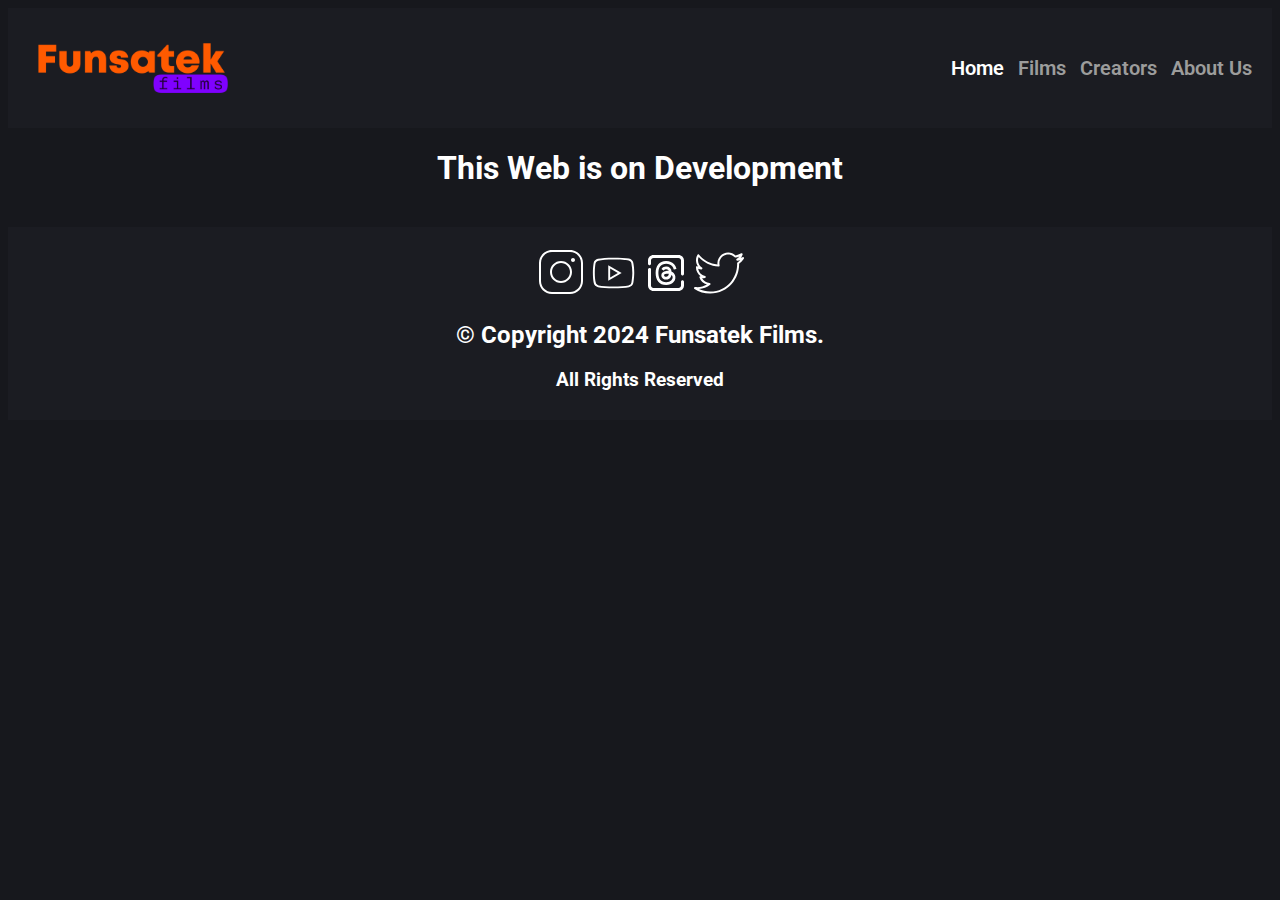
<file: index.html>
<!DOCTYPE html>
<html lang="en">
<head>
    <meta charset="UTF-8">
    <meta name="viewport" content="width=device-width, initial-scale=1.0">
    <title>Funsatek Films - Home</title>
    <link rel="icon" type="image/x-icon" href="/img/logo.ico">
    <link href='https://fonts.googleapis.com/css?family=Roboto' rel='stylesheet'>
    <link rel="stylesheet" href="header.css">
    <link rel="stylesheet" href="footer.css">
    <link rel="stylesheet" href="style.css">
    <link rel="stylesheet" href="colors.css">
</head>
<body>
    <header>
        <div class="logo">
            <img src="./img/header_logo.PNG" alt="Funsatek Films">
        </div>
        <nav>
            <a href="" class="nav-link-in">Home</a>
            <a href="films" class="nav-link">Films</a>
            <a href="" class="nav-link">Creators</a>
            <a href="about" class="nav-link">About Us</a>
        </nav>
    
    </header>

    <h1 class="placeholder">
        This Web is on Development
    </h1>
    
    <footer>
        <div class="footer-items">
            <div class="footer-social">
                <a href="https://www.instagram.com/funsatekfilms" class="social-network"><svg xmlns="http://www.w3.org/2000/svg" x="0px" y="0px" width="50" height="50" viewBox="0,0,256,256"
                    style="fill:#000000;">
                    <g fill="#ffffff" fill-rule="nonzero" stroke="none" stroke-width="1" stroke-linecap="butt" stroke-linejoin="miter" stroke-miterlimit="10" stroke-dasharray="" stroke-dashoffset="0" font-family="none" font-weight="none" font-size="none" text-anchor="none" style="mix-blend-mode: normal"><g transform="scale(5.12,5.12)"><path d="M16,3c-7.16752,0 -13,5.83248 -13,13v18c0,7.16752 5.83248,13 13,13h18c7.16752,0 13,-5.83248 13,-13v-18c0,-7.16752 -5.83248,-13 -13,-13zM16,5h18c6.08648,0 11,4.91352 11,11v18c0,6.08648 -4.91352,11 -11,11h-18c-6.08648,0 -11,-4.91352 -11,-11v-18c0,-6.08648 4.91352,-11 11,-11zM37,11c-1.10457,0 -2,0.89543 -2,2c0,1.10457 0.89543,2 2,2c1.10457,0 2,-0.89543 2,-2c0,-1.10457 -0.89543,-2 -2,-2zM25,14c-6.06329,0 -11,4.93671 -11,11c0,6.06329 4.93671,11 11,11c6.06329,0 11,-4.93671 11,-11c0,-6.06329 -4.93671,-11 -11,-11zM25,16c4.98241,0 9,4.01759 9,9c0,4.98241 -4.01759,9 -9,9c-4.98241,0 -9,-4.01759 -9,-9c0,-4.98241 4.01759,-9 9,-9z"></path></g></g>
                    </svg></a>
                
                <a href="https://www.youtube.com/@funsatekfilms" class="social-network"><svg xmlns="http://www.w3.org/2000/svg" x="0px" y="0px" width="48" height="48" viewBox="0,0,256,256"
                    style="fill:#000000;">
                    <g fill="#ffffff" fill-rule="nonzero" stroke="none" stroke-width="1" stroke-linecap="butt" stroke-linejoin="miter" stroke-miterlimit="10" stroke-dasharray="" stroke-dashoffset="0" font-family="none" font-weight="none" font-size="none" text-anchor="none" style="mix-blend-mode: normal"><g transform="scale(5.12,5.12)"><path d="M24.40234,9c-6.60156,0 -12.80078,0.5 -16.10156,1.19922c-2.19922,0.5 -4.10156,2 -4.5,4.30078c-0.39844,2.39844 -0.80078,6 -0.80078,10.5c0,4.5 0.39844,8 0.89844,10.5c0.40234,2.19922 2.30078,3.80078 4.5,4.30078c3.50391,0.69922 9.5,1.19922 16.10156,1.19922c6.60156,0 12.59766,-0.5 16.09766,-1.19922c2.20313,-0.5 4.10156,-2 4.5,-4.30078c0.40234,-2.5 0.90234,-6.09766 1,-10.59766c0,-4.5 -0.5,-8.10156 -1,-10.60156c-0.39844,-2.19922 -2.29687,-3.80078 -4.5,-4.30078c-3.5,-0.5 -9.59766,-1 -16.19531,-1zM24.40234,11c7.19922,0 12.99609,0.59766 15.79688,1.09766c1.5,0.40234 2.69922,1.40234 2.89844,2.70313c0.60156,3.19922 1,6.60156 1,10.10156c-0.09766,4.29688 -0.59766,7.79688 -1,10.29688c-0.29687,1.89844 -2.29687,2.5 -2.89844,2.70313c-3.60156,0.69922 -9.60156,1.19531 -15.60156,1.19531c-6,0 -12.09766,-0.39844 -15.59766,-1.19531c-1.5,-0.40234 -2.69922,-1.40234 -2.89844,-2.70312c-0.80078,-2.80078 -1.10156,-6.5 -1.10156,-10.19922c0,-4.60156 0.40234,-8 0.80078,-10.09766c0.30078,-1.90234 2.39844,-2.50391 2.89844,-2.70312c3.30078,-0.69922 9.40234,-1.19922 15.70313,-1.19922zM19,17v16l14,-8zM21,20.40234l8,4.59766l-8,4.59766z"></path></g></g>
                    </svg></a>
    
                <a href="" class="social-network"><svg xmlns="http://www.w3.org/2000/svg" x="0px" y="0px" width="48" height="48" viewBox="0,0,256,256"
                    style="fill:#000000;">
                    <g fill="#ffffff" fill-rule="nonzero" stroke="none" stroke-width="1" stroke-linecap="butt" stroke-linejoin="miter" stroke-miterlimit="10" stroke-dasharray="" stroke-dashoffset="0" font-family="none" font-weight="none" font-size="none" text-anchor="none" style="mix-blend-mode: normal"><g transform="scale(5.33333,5.33333)"><path d="M11.5,6c-3.01977,0 -5.5,2.48023 -5.5,5.5v3.16016c-0.00765,0.54095 0.27656,1.04412 0.74381,1.31683c0.46725,0.27271 1.04514,0.27271 1.51238,0c0.46725,-0.27271 0.75146,-0.77588 0.74381,-1.31683v-3.16016c0,-1.39823 1.10177,-2.5 2.5,-2.5h25c1.39823,0 2.5,1.10177 2.5,2.5v13.5c-0.00765,0.54095 0.27656,1.04412 0.74381,1.31683c0.46725,0.27271 1.04514,0.27271 1.51238,0c0.46725,-0.27271 0.75146,-0.77588 0.74381,-1.31683v-13.5c0,-3.01977 -2.48023,-5.5 -5.5,-5.5zM24.16211,12.00195c-3.519,0.024 -6.2305,1.21597 -8.0625,3.54297c-1.614,2.053 -2.44756,4.8948 -2.47656,8.4668c0.028,3.551 0.86156,6.39136 2.47656,8.44336c1.831,2.327 4.54403,3.51897 8.08203,3.54297c3.128,-0.021 5.33897,-0.84778 7.16797,-2.67578c2.43,-2.428 2.35378,-5.4737 1.55078,-7.3457c-0.58,-1.352 -1.67678,-2.44606 -3.17578,-3.16406c-0.035,-0.018 -0.07142,-0.03378 -0.10742,-0.05078c-0.264,-3.38 -2.21392,-5.32275 -5.41992,-5.34375c-1.944,0 -3.56445,0.83552 -4.56445,2.35352c-0.112,0.17 -0.06744,0.39862 0.10156,0.51563l1.66797,1.14453c0.083,0.057 0.1852,0.07759 0.2832,0.05859c0.098,-0.019 0.18719,-0.07811 0.24219,-0.16211c0.604,-0.915 1.56788,-1.10547 2.29688,-1.10547c0.886,0.005 1.54403,0.25047 1.95703,0.73047c0.223,0.259 0.39372,0.59777 0.51172,1.00977c-0.757,-0.091 -1.5623,-0.11245 -2.4043,-0.06445c-3.106,0.179 -5.1038,2.01908 -4.9668,4.58008c0.069,1.306 0.71908,2.43102 1.83008,3.16602c0.918,0.605 2.09727,0.90494 3.32227,0.83594c1.621,-0.089 2.89602,-0.71252 3.79102,-1.85352c0.573,-0.729 0.95973,-1.62461 1.17773,-2.72461c0.422,0.341 0.73178,0.74036 0.92578,1.19336c0.455,1.058 0.47888,2.80047 -0.95312,4.23047c-1.294,1.293 -2.86323,1.85409 -5.24023,1.87109c-2.642,-0.02 -4.63201,-0.85824 -5.91602,-2.49023c-1.219,-1.55 -1.85005,-3.80613 -1.87305,-6.70312c0.023,-2.903 0.65405,-5.16094 1.87305,-6.71094c1.284,-1.632 3.27416,-2.47123 5.91016,-2.49024c2.665,0.02 4.69234,0.86381 6.02734,2.50781c0.653,0.804 1.15333,1.8223 1.48633,3.0293c0.055,0.198 0.26098,0.31467 0.45898,0.26367l1.95508,-0.52148c0.097,-0.025 0.17852,-0.08978 0.22852,-0.17578c0.049,-0.088 0.06116,-0.19011 0.03516,-0.28711c-0.431,-1.585 -1.11516,-2.9608 -2.03516,-4.0918c-1.882,-2.315 -4.62106,-3.50139 -8.16406,-3.52539zM7.47656,18.88281c-0.82766,0.01293 -1.48844,0.69381 -1.47656,1.52148v16.0957c0,3.01977 2.48023,5.5 5.5,5.5h25c3.01977,0 5.5,-2.48023 5.5,-5.5v-3.71289c0.00765,-0.54095 -0.27656,-1.04412 -0.74381,-1.31683c-0.46725,-0.27271 -1.04514,-0.27271 -1.51238,0c-0.46725,0.27271 -0.75146,0.77588 -0.74381,1.31683v3.71289c0,1.39823 -1.10177,2.5 -2.5,2.5h-25c-1.39823,0 -2.5,-1.10177 -2.5,-2.5v-16.0957c0.00582,-0.40562 -0.15288,-0.7963 -0.43991,-1.08296c-0.28703,-0.28666 -0.67792,-0.44486 -1.08353,-0.43852zM25.12305,24.67383c0.597,0 1.16626,0.04662 1.69727,0.14063c-0.284,2.414 -1.41605,2.80914 -2.49805,2.86914c-0.742,0.029 -1.4298,-0.15639 -1.8418,-0.52539c-0.251,-0.225 -0.3873,-0.50503 -0.4043,-0.83203c-0.038,-0.721 0.56319,-1.52781 2.36719,-1.63281c0.23,-0.013 0.45669,-0.01953 0.67969,-0.01953z"></path></g></g>
                    </svg></a>
                
                <a href="" class="social-network"><svg xmlns="http://www.w3.org/2000/svg" x="0px" y="0px" width="50" height="50" viewBox="0,0,256,256"
                    style="fill:#000000;">
                    <g fill="#ffffff" fill-rule="nonzero" stroke="none" stroke-width="1" stroke-linecap="butt" stroke-linejoin="miter" stroke-miterlimit="10" stroke-dasharray="" stroke-dashoffset="0" font-family="none" font-weight="none" font-size="none" text-anchor="none" style="mix-blend-mode: normal"><g transform="scale(5.12,5.12)"><path d="M34.21875,5.46875c-5.98047,0 -10.84375,4.86328 -10.84375,10.84375c0,0.35938 0.08984,0.71094 0.125,1.0625c-7.39453,-0.70703 -13.93359,-4.26953 -18.375,-9.71875c-0.20703,-0.26172 -0.52734,-0.40234 -0.86328,-0.37891c-0.33203,0.02344 -0.62891,0.21484 -0.79297,0.50391c-0.93359,1.60547 -1.46875,3.45313 -1.46875,5.4375c0,2.40234 0.85938,4.60156 2.1875,6.40625c-0.25781,-0.11328 -0.53906,-0.17578 -0.78125,-0.3125c-0.30859,-0.16406 -0.67969,-0.15625 -0.98047,0.02344c-0.30078,0.17969 -0.48438,0.50391 -0.48828,0.85156v0.125c0,3.68359 1.90625,6.88281 4.71875,8.84375c-0.03125,-0.00391 -0.0625,0.00781 -0.09375,0c-0.34375,-0.05859 -0.69141,0.0625 -0.92187,0.32422c-0.23047,0.26172 -0.30469,0.625 -0.20312,0.95703c1.11719,3.47266 3.96875,6.125 7.5,7.09375c-2.8125,1.67188 -6.07422,2.65625 -9.59375,2.65625c-0.76172,0 -1.49219,-0.03906 -2.21875,-0.125c-0.46875,-0.0625 -0.91797,0.21094 -1.07422,0.65625c-0.16016,0.44531 0.01563,0.94141 0.41797,1.1875c4.51172,2.89453 9.86719,4.59375 15.625,4.59375c9.33203,0 16.65234,-3.89844 21.5625,-9.46875c4.91016,-5.57031 7.46875,-12.80469 7.46875,-19.5625c0,-0.28516 -0.02344,-0.5625 -0.03125,-0.84375c1.83203,-1.40234 3.46875,-3.04687 4.75,-4.96875c0.25391,-0.37109 0.22656,-0.86719 -0.06641,-1.21094c-0.28906,-0.34375 -0.77734,-0.44922 -1.18359,-0.25781c-0.51562,0.23047 -1.11719,0.25391 -1.65625,0.4375c0.71094,-0.94922 1.32031,-1.97266 1.6875,-3.125c0.125,-0.39453 -0.01172,-0.82812 -0.33594,-1.08594c-0.32422,-0.25391 -0.77734,-0.28516 -1.13281,-0.07031c-1.70703,1.01172 -3.59766,1.72266 -5.59375,2.15625c-1.9375,-1.8125 -4.48828,-3.03125 -7.34375,-3.03125zM34.21875,7.46875c2.55078,0 4.85547,1.08984 6.46875,2.8125c0.24219,0.25 0.59766,0.35547 0.9375,0.28125c1.30469,-0.25781 2.54297,-0.63672 3.75,-1.125c-0.69531,0.9375 -1.55469,1.73828 -2.5625,2.34375c-0.45703,0.22266 -0.67187,0.75 -0.50391,1.23047c0.16406,0.47656 0.66406,0.75391 1.16016,0.64453c1,-0.12109 1.89063,-0.52734 2.84375,-0.78125c-0.85547,0.92578 -1.79297,1.76172 -2.8125,2.5c-0.27734,0.20313 -0.42969,0.53125 -0.40625,0.875c0.01563,0.40625 0.03125,0.80859 0.03125,1.21875c0,6.25 -2.39844,13.03516 -6.96875,18.21875c-4.57031,5.18359 -11.28125,8.8125 -20.0625,8.8125c-3.98828,0 -7.75391,-0.88281 -11.15625,-2.4375c4.21875,-0.32422 8.10938,-1.81641 11.25,-4.28125c0.32813,-0.26172 0.45703,-0.69922 0.32422,-1.09766c-0.13281,-0.39844 -0.5,-0.67187 -0.91797,-0.68359c-3.29687,-0.05859 -6.05859,-1.97656 -7.53125,-4.6875c0.05469,0 0.10156,0 0.15625,0c0.98828,0 1.96484,-0.125 2.875,-0.375c0.4375,-0.12891 0.73828,-0.53516 0.72266,-0.99219c-0.01562,-0.45703 -0.33984,-0.84766 -0.78516,-0.94531c-3.55859,-0.71875 -6.22656,-3.61719 -6.84375,-7.21875c1.00781,0.34766 2.03906,0.62109 3.15625,0.65625c0.45703,0.02734 0.87109,-0.25781 1.01172,-0.69141c0.14063,-0.43359 -0.03125,-0.91016 -0.41797,-1.15234c-2.375,-1.58984 -3.9375,-4.29687 -3.9375,-7.375c0,-1.14062 0.29688,-2.1875 0.6875,-3.1875c5,5.48828 12,9.13281 19.90625,9.53125c0.3125,0.01563 0.61719,-0.11328 0.82031,-0.35156c0.20313,-0.24219 0.28125,-0.5625 0.21094,-0.86719c-0.15234,-0.64844 -0.25,-1.33594 -0.25,-2.03125c0,-4.89844 3.94531,-8.84375 8.84375,-8.84375z"></path></g></g>
                    </svg></a>
            </div>
            <h2 id="copyright-text">
                
            </h2>
    
            <h3 id="rights-reserved-text"></h3>
            
        </div>
        
    </footer>
    
</body>


<script type="text/javascript" src="script.js"></script>
<script type="text/javascript" src="footer.js"></script>
</html>
</file>
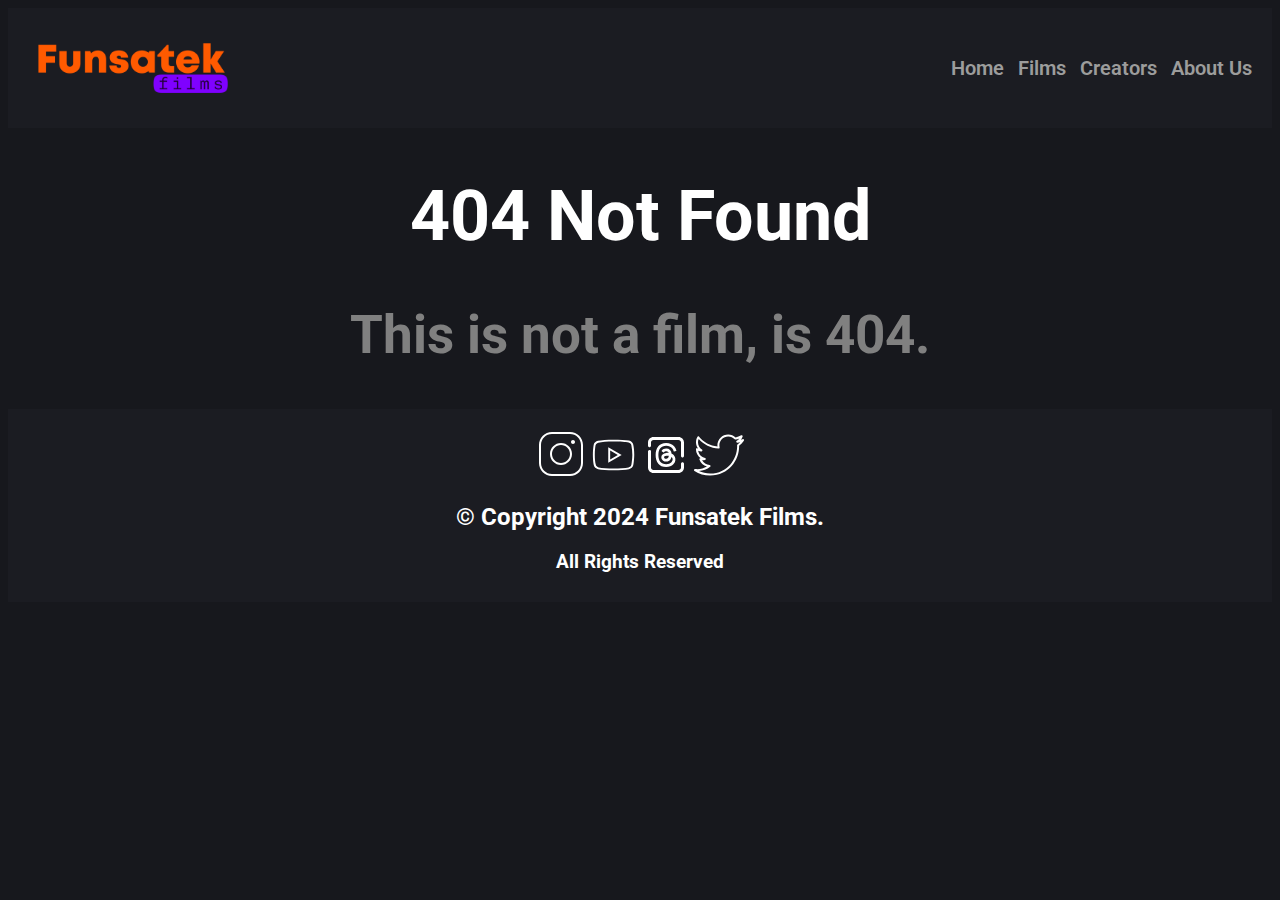
<file: 404/index.html>
<!DOCTYPE html>
<html lang="en">
<head>
    <meta charset="UTF-8">
    <meta name="viewport" content="width=device-width, initial-scale=1.0">
    <title>Funsatek Films - 404 Not Found</title>
    <link rel="icon" type="image/x-icon" href="/img/logo.ico">
    <link href='https://fonts.googleapis.com/css?family=Roboto' rel='stylesheet'>
    <link rel="stylesheet" href="header.css">
    <link rel="stylesheet" href="footer.css">
    <link rel="stylesheet" href="style.css">
</head>
<body>

    <header>
        <div class="logo">
            <img src="../img/header_logo.PNG" alt="Funsatek Films">
        </div>
        <nav>
            <a href="../" class="nav-link">Home</a>
            <a href="../films" class="nav-link">Films</a>
            <a href="" class="nav-link">Creators</a>
            <a href="../about" class="nav-link">About Us</a>
        </nav>
    </header>

    <div class="items-404">
        <h1>
            404 Not Found
        </h1>
    
        <h2>
            This is not a film, is 404.
        </h2>
    </div>


    
    <footer>
        <div class="footer-items">
            <div class="footer-social">
                <a href="https://www.instagram.com/funsatekfilms" class="social-network"><svg xmlns="http://www.w3.org/2000/svg" x="0px" y="0px" width="50" height="50" viewBox="0,0,256,256"
                    style="fill:#000000;">
                    <g fill="#ffffff" fill-rule="nonzero" stroke="none" stroke-width="1" stroke-linecap="butt" stroke-linejoin="miter" stroke-miterlimit="10" stroke-dasharray="" stroke-dashoffset="0" font-family="none" font-weight="none" font-size="none" text-anchor="none" style="mix-blend-mode: normal"><g transform="scale(5.12,5.12)"><path d="M16,3c-7.16752,0 -13,5.83248 -13,13v18c0,7.16752 5.83248,13 13,13h18c7.16752,0 13,-5.83248 13,-13v-18c0,-7.16752 -5.83248,-13 -13,-13zM16,5h18c6.08648,0 11,4.91352 11,11v18c0,6.08648 -4.91352,11 -11,11h-18c-6.08648,0 -11,-4.91352 -11,-11v-18c0,-6.08648 4.91352,-11 11,-11zM37,11c-1.10457,0 -2,0.89543 -2,2c0,1.10457 0.89543,2 2,2c1.10457,0 2,-0.89543 2,-2c0,-1.10457 -0.89543,-2 -2,-2zM25,14c-6.06329,0 -11,4.93671 -11,11c0,6.06329 4.93671,11 11,11c6.06329,0 11,-4.93671 11,-11c0,-6.06329 -4.93671,-11 -11,-11zM25,16c4.98241,0 9,4.01759 9,9c0,4.98241 -4.01759,9 -9,9c-4.98241,0 -9,-4.01759 -9,-9c0,-4.98241 4.01759,-9 9,-9z"></path></g></g>
                    </svg></a>
                
                <a href="https://www.youtube.com/@funsatekfilms" class="social-network"><svg xmlns="http://www.w3.org/2000/svg" x="0px" y="0px" width="48" height="48" viewBox="0,0,256,256"
                    style="fill:#000000;">
                    <g fill="#ffffff" fill-rule="nonzero" stroke="none" stroke-width="1" stroke-linecap="butt" stroke-linejoin="miter" stroke-miterlimit="10" stroke-dasharray="" stroke-dashoffset="0" font-family="none" font-weight="none" font-size="none" text-anchor="none" style="mix-blend-mode: normal"><g transform="scale(5.12,5.12)"><path d="M24.40234,9c-6.60156,0 -12.80078,0.5 -16.10156,1.19922c-2.19922,0.5 -4.10156,2 -4.5,4.30078c-0.39844,2.39844 -0.80078,6 -0.80078,10.5c0,4.5 0.39844,8 0.89844,10.5c0.40234,2.19922 2.30078,3.80078 4.5,4.30078c3.50391,0.69922 9.5,1.19922 16.10156,1.19922c6.60156,0 12.59766,-0.5 16.09766,-1.19922c2.20313,-0.5 4.10156,-2 4.5,-4.30078c0.40234,-2.5 0.90234,-6.09766 1,-10.59766c0,-4.5 -0.5,-8.10156 -1,-10.60156c-0.39844,-2.19922 -2.29687,-3.80078 -4.5,-4.30078c-3.5,-0.5 -9.59766,-1 -16.19531,-1zM24.40234,11c7.19922,0 12.99609,0.59766 15.79688,1.09766c1.5,0.40234 2.69922,1.40234 2.89844,2.70313c0.60156,3.19922 1,6.60156 1,10.10156c-0.09766,4.29688 -0.59766,7.79688 -1,10.29688c-0.29687,1.89844 -2.29687,2.5 -2.89844,2.70313c-3.60156,0.69922 -9.60156,1.19531 -15.60156,1.19531c-6,0 -12.09766,-0.39844 -15.59766,-1.19531c-1.5,-0.40234 -2.69922,-1.40234 -2.89844,-2.70312c-0.80078,-2.80078 -1.10156,-6.5 -1.10156,-10.19922c0,-4.60156 0.40234,-8 0.80078,-10.09766c0.30078,-1.90234 2.39844,-2.50391 2.89844,-2.70312c3.30078,-0.69922 9.40234,-1.19922 15.70313,-1.19922zM19,17v16l14,-8zM21,20.40234l8,4.59766l-8,4.59766z"></path></g></g>
                    </svg></a>
    
                <a href="" class="social-network"><svg xmlns="http://www.w3.org/2000/svg" x="0px" y="0px" width="48" height="48" viewBox="0,0,256,256"
                    style="fill:#000000;">
                    <g fill="#ffffff" fill-rule="nonzero" stroke="none" stroke-width="1" stroke-linecap="butt" stroke-linejoin="miter" stroke-miterlimit="10" stroke-dasharray="" stroke-dashoffset="0" font-family="none" font-weight="none" font-size="none" text-anchor="none" style="mix-blend-mode: normal"><g transform="scale(5.33333,5.33333)"><path d="M11.5,6c-3.01977,0 -5.5,2.48023 -5.5,5.5v3.16016c-0.00765,0.54095 0.27656,1.04412 0.74381,1.31683c0.46725,0.27271 1.04514,0.27271 1.51238,0c0.46725,-0.27271 0.75146,-0.77588 0.74381,-1.31683v-3.16016c0,-1.39823 1.10177,-2.5 2.5,-2.5h25c1.39823,0 2.5,1.10177 2.5,2.5v13.5c-0.00765,0.54095 0.27656,1.04412 0.74381,1.31683c0.46725,0.27271 1.04514,0.27271 1.51238,0c0.46725,-0.27271 0.75146,-0.77588 0.74381,-1.31683v-13.5c0,-3.01977 -2.48023,-5.5 -5.5,-5.5zM24.16211,12.00195c-3.519,0.024 -6.2305,1.21597 -8.0625,3.54297c-1.614,2.053 -2.44756,4.8948 -2.47656,8.4668c0.028,3.551 0.86156,6.39136 2.47656,8.44336c1.831,2.327 4.54403,3.51897 8.08203,3.54297c3.128,-0.021 5.33897,-0.84778 7.16797,-2.67578c2.43,-2.428 2.35378,-5.4737 1.55078,-7.3457c-0.58,-1.352 -1.67678,-2.44606 -3.17578,-3.16406c-0.035,-0.018 -0.07142,-0.03378 -0.10742,-0.05078c-0.264,-3.38 -2.21392,-5.32275 -5.41992,-5.34375c-1.944,0 -3.56445,0.83552 -4.56445,2.35352c-0.112,0.17 -0.06744,0.39862 0.10156,0.51563l1.66797,1.14453c0.083,0.057 0.1852,0.07759 0.2832,0.05859c0.098,-0.019 0.18719,-0.07811 0.24219,-0.16211c0.604,-0.915 1.56788,-1.10547 2.29688,-1.10547c0.886,0.005 1.54403,0.25047 1.95703,0.73047c0.223,0.259 0.39372,0.59777 0.51172,1.00977c-0.757,-0.091 -1.5623,-0.11245 -2.4043,-0.06445c-3.106,0.179 -5.1038,2.01908 -4.9668,4.58008c0.069,1.306 0.71908,2.43102 1.83008,3.16602c0.918,0.605 2.09727,0.90494 3.32227,0.83594c1.621,-0.089 2.89602,-0.71252 3.79102,-1.85352c0.573,-0.729 0.95973,-1.62461 1.17773,-2.72461c0.422,0.341 0.73178,0.74036 0.92578,1.19336c0.455,1.058 0.47888,2.80047 -0.95312,4.23047c-1.294,1.293 -2.86323,1.85409 -5.24023,1.87109c-2.642,-0.02 -4.63201,-0.85824 -5.91602,-2.49023c-1.219,-1.55 -1.85005,-3.80613 -1.87305,-6.70312c0.023,-2.903 0.65405,-5.16094 1.87305,-6.71094c1.284,-1.632 3.27416,-2.47123 5.91016,-2.49024c2.665,0.02 4.69234,0.86381 6.02734,2.50781c0.653,0.804 1.15333,1.8223 1.48633,3.0293c0.055,0.198 0.26098,0.31467 0.45898,0.26367l1.95508,-0.52148c0.097,-0.025 0.17852,-0.08978 0.22852,-0.17578c0.049,-0.088 0.06116,-0.19011 0.03516,-0.28711c-0.431,-1.585 -1.11516,-2.9608 -2.03516,-4.0918c-1.882,-2.315 -4.62106,-3.50139 -8.16406,-3.52539zM7.47656,18.88281c-0.82766,0.01293 -1.48844,0.69381 -1.47656,1.52148v16.0957c0,3.01977 2.48023,5.5 5.5,5.5h25c3.01977,0 5.5,-2.48023 5.5,-5.5v-3.71289c0.00765,-0.54095 -0.27656,-1.04412 -0.74381,-1.31683c-0.46725,-0.27271 -1.04514,-0.27271 -1.51238,0c-0.46725,0.27271 -0.75146,0.77588 -0.74381,1.31683v3.71289c0,1.39823 -1.10177,2.5 -2.5,2.5h-25c-1.39823,0 -2.5,-1.10177 -2.5,-2.5v-16.0957c0.00582,-0.40562 -0.15288,-0.7963 -0.43991,-1.08296c-0.28703,-0.28666 -0.67792,-0.44486 -1.08353,-0.43852zM25.12305,24.67383c0.597,0 1.16626,0.04662 1.69727,0.14063c-0.284,2.414 -1.41605,2.80914 -2.49805,2.86914c-0.742,0.029 -1.4298,-0.15639 -1.8418,-0.52539c-0.251,-0.225 -0.3873,-0.50503 -0.4043,-0.83203c-0.038,-0.721 0.56319,-1.52781 2.36719,-1.63281c0.23,-0.013 0.45669,-0.01953 0.67969,-0.01953z"></path></g></g>
                    </svg></a>
                
                <a href="" class="social-network"><svg xmlns="http://www.w3.org/2000/svg" x="0px" y="0px" width="50" height="50" viewBox="0,0,256,256"
                    style="fill:#000000;">
                    <g fill="#ffffff" fill-rule="nonzero" stroke="none" stroke-width="1" stroke-linecap="butt" stroke-linejoin="miter" stroke-miterlimit="10" stroke-dasharray="" stroke-dashoffset="0" font-family="none" font-weight="none" font-size="none" text-anchor="none" style="mix-blend-mode: normal"><g transform="scale(5.12,5.12)"><path d="M34.21875,5.46875c-5.98047,0 -10.84375,4.86328 -10.84375,10.84375c0,0.35938 0.08984,0.71094 0.125,1.0625c-7.39453,-0.70703 -13.93359,-4.26953 -18.375,-9.71875c-0.20703,-0.26172 -0.52734,-0.40234 -0.86328,-0.37891c-0.33203,0.02344 -0.62891,0.21484 -0.79297,0.50391c-0.93359,1.60547 -1.46875,3.45313 -1.46875,5.4375c0,2.40234 0.85938,4.60156 2.1875,6.40625c-0.25781,-0.11328 -0.53906,-0.17578 -0.78125,-0.3125c-0.30859,-0.16406 -0.67969,-0.15625 -0.98047,0.02344c-0.30078,0.17969 -0.48438,0.50391 -0.48828,0.85156v0.125c0,3.68359 1.90625,6.88281 4.71875,8.84375c-0.03125,-0.00391 -0.0625,0.00781 -0.09375,0c-0.34375,-0.05859 -0.69141,0.0625 -0.92187,0.32422c-0.23047,0.26172 -0.30469,0.625 -0.20312,0.95703c1.11719,3.47266 3.96875,6.125 7.5,7.09375c-2.8125,1.67188 -6.07422,2.65625 -9.59375,2.65625c-0.76172,0 -1.49219,-0.03906 -2.21875,-0.125c-0.46875,-0.0625 -0.91797,0.21094 -1.07422,0.65625c-0.16016,0.44531 0.01563,0.94141 0.41797,1.1875c4.51172,2.89453 9.86719,4.59375 15.625,4.59375c9.33203,0 16.65234,-3.89844 21.5625,-9.46875c4.91016,-5.57031 7.46875,-12.80469 7.46875,-19.5625c0,-0.28516 -0.02344,-0.5625 -0.03125,-0.84375c1.83203,-1.40234 3.46875,-3.04687 4.75,-4.96875c0.25391,-0.37109 0.22656,-0.86719 -0.06641,-1.21094c-0.28906,-0.34375 -0.77734,-0.44922 -1.18359,-0.25781c-0.51562,0.23047 -1.11719,0.25391 -1.65625,0.4375c0.71094,-0.94922 1.32031,-1.97266 1.6875,-3.125c0.125,-0.39453 -0.01172,-0.82812 -0.33594,-1.08594c-0.32422,-0.25391 -0.77734,-0.28516 -1.13281,-0.07031c-1.70703,1.01172 -3.59766,1.72266 -5.59375,2.15625c-1.9375,-1.8125 -4.48828,-3.03125 -7.34375,-3.03125zM34.21875,7.46875c2.55078,0 4.85547,1.08984 6.46875,2.8125c0.24219,0.25 0.59766,0.35547 0.9375,0.28125c1.30469,-0.25781 2.54297,-0.63672 3.75,-1.125c-0.69531,0.9375 -1.55469,1.73828 -2.5625,2.34375c-0.45703,0.22266 -0.67187,0.75 -0.50391,1.23047c0.16406,0.47656 0.66406,0.75391 1.16016,0.64453c1,-0.12109 1.89063,-0.52734 2.84375,-0.78125c-0.85547,0.92578 -1.79297,1.76172 -2.8125,2.5c-0.27734,0.20313 -0.42969,0.53125 -0.40625,0.875c0.01563,0.40625 0.03125,0.80859 0.03125,1.21875c0,6.25 -2.39844,13.03516 -6.96875,18.21875c-4.57031,5.18359 -11.28125,8.8125 -20.0625,8.8125c-3.98828,0 -7.75391,-0.88281 -11.15625,-2.4375c4.21875,-0.32422 8.10938,-1.81641 11.25,-4.28125c0.32813,-0.26172 0.45703,-0.69922 0.32422,-1.09766c-0.13281,-0.39844 -0.5,-0.67187 -0.91797,-0.68359c-3.29687,-0.05859 -6.05859,-1.97656 -7.53125,-4.6875c0.05469,0 0.10156,0 0.15625,0c0.98828,0 1.96484,-0.125 2.875,-0.375c0.4375,-0.12891 0.73828,-0.53516 0.72266,-0.99219c-0.01562,-0.45703 -0.33984,-0.84766 -0.78516,-0.94531c-3.55859,-0.71875 -6.22656,-3.61719 -6.84375,-7.21875c1.00781,0.34766 2.03906,0.62109 3.15625,0.65625c0.45703,0.02734 0.87109,-0.25781 1.01172,-0.69141c0.14063,-0.43359 -0.03125,-0.91016 -0.41797,-1.15234c-2.375,-1.58984 -3.9375,-4.29687 -3.9375,-7.375c0,-1.14062 0.29688,-2.1875 0.6875,-3.1875c5,5.48828 12,9.13281 19.90625,9.53125c0.3125,0.01563 0.61719,-0.11328 0.82031,-0.35156c0.20313,-0.24219 0.28125,-0.5625 0.21094,-0.86719c-0.15234,-0.64844 -0.25,-1.33594 -0.25,-2.03125c0,-4.89844 3.94531,-8.84375 8.84375,-8.84375z"></path></g></g>
                    </svg></a>
            </div>
            <h2 id="copyright-text">
                
            </h2>
    
            <h3 id="rights-reserved-text"></h3>
            
        </div>
        
    </footer>


    <script type="text/javascript" src="../footer.js"></script>
</body>

</html>
</file>
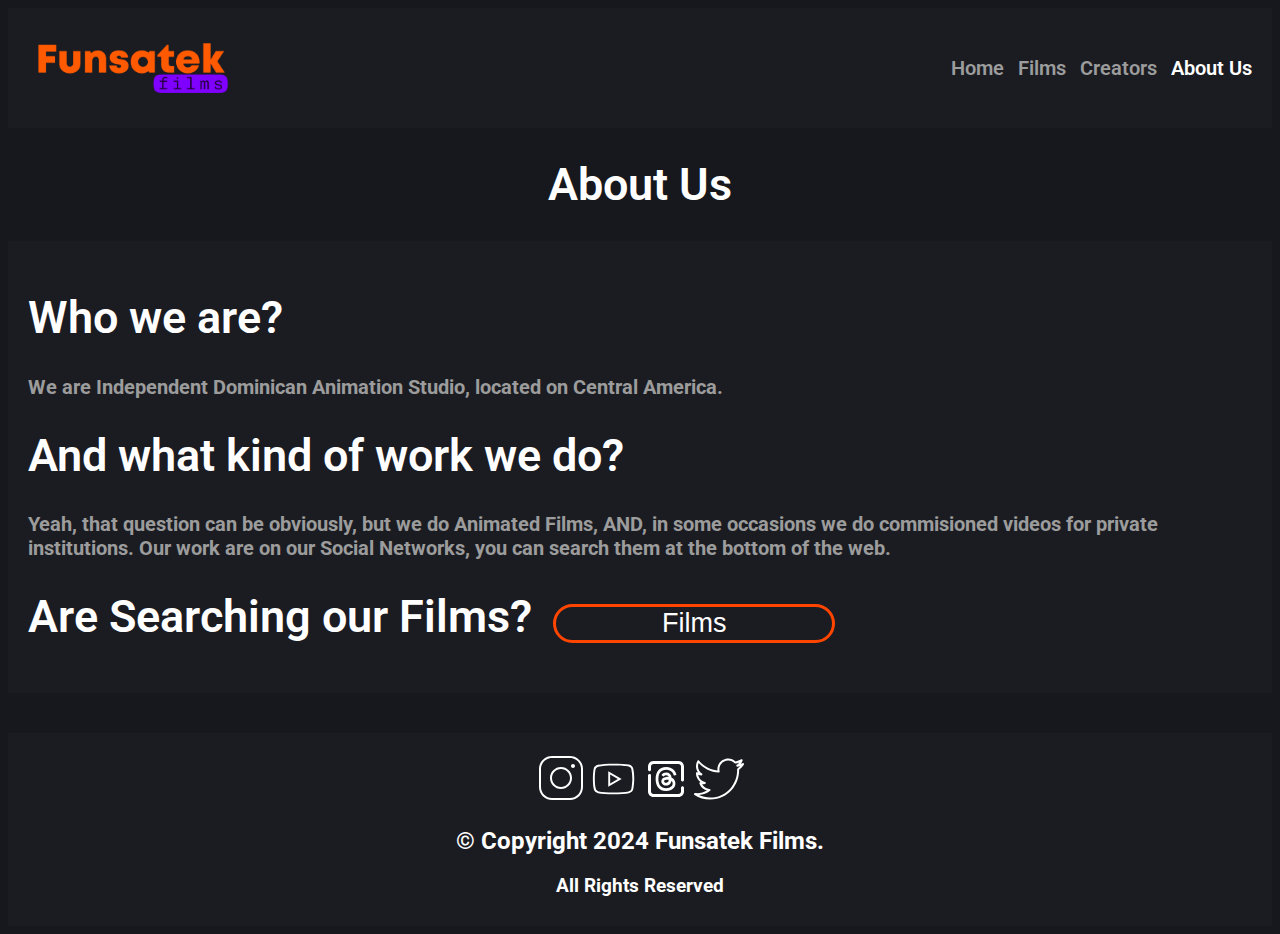
<file: about/index.html>
<!DOCTYPE html>
<html lang="en">
<head>
    <meta charset="UTF-8">
    <meta name="viewport" content="width=device-width, initial-scale=1.0">
    <title>Funsatek Films - About Us</title>
    <link rel="icon" type="image/x-icon" href="/img/logo.ico">
    <link href='https://fonts.googleapis.com/css?family=Roboto' rel='stylesheet'>
    <link rel="stylesheet" href="header.css">
    <link rel="stylesheet" href="footer.css">
    <link rel="stylesheet" href="style.css">
    <link rel="stylesheet" href="../colors.css">
</head>
<body>

    <header>
        <div class="logo">
            <img src="../img/header_logo.PNG" alt="Funsatek Films">
        </div>
        <nav>
            <a href="../" class="nav-link">Home</a>
            <a href="../films" class="nav-link">Films</a>
            <a href="" class="nav-link">Creators</a>
            <a href="#" class="nav-link-in">About Us</a>
        </nav>
    </header>

        <div class="about">
            <div class="about-text">
                <h1>About Us</h1>
            </div>

            <div class="about-info">
                <h1>
                    Who we are?
                </h1>
                <h3>
                    We are Independent Dominican Animation Studio, located on Central America.
                </h3>

                <h1>
                    And what kind of work we do?
                </h1>

                <h3>
                    Yeah, that question can be obviously, but we do Animated Films, AND, in some occasions we do commisioned videos for private institutions.
                    Our work are on our Social Networks, you can search them at the bottom of the web.
                </h3>

                <h1>
                    Are Searching our Films?
                    
                    <button type="button" name="toFilms" class="toFilms">
                        <a href="../films">Films</a>
                    </button>
                </h1>

            </div>
        </div>
    
        <footer>
            <div class="footer-items">
                <div class="footer-social">
                    <a href="https://www.instagram.com/funsatekfilms" class="social-network"><svg xmlns="http://www.w3.org/2000/svg" x="0px" y="0px" width="50" height="50" viewBox="0,0,256,256"
                        style="fill:#000000;">
                        <g fill="#ffffff" fill-rule="nonzero" stroke="none" stroke-width="1" stroke-linecap="butt" stroke-linejoin="miter" stroke-miterlimit="10" stroke-dasharray="" stroke-dashoffset="0" font-family="none" font-weight="none" font-size="none" text-anchor="none" style="mix-blend-mode: normal"><g transform="scale(5.12,5.12)"><path d="M16,3c-7.16752,0 -13,5.83248 -13,13v18c0,7.16752 5.83248,13 13,13h18c7.16752,0 13,-5.83248 13,-13v-18c0,-7.16752 -5.83248,-13 -13,-13zM16,5h18c6.08648,0 11,4.91352 11,11v18c0,6.08648 -4.91352,11 -11,11h-18c-6.08648,0 -11,-4.91352 -11,-11v-18c0,-6.08648 4.91352,-11 11,-11zM37,11c-1.10457,0 -2,0.89543 -2,2c0,1.10457 0.89543,2 2,2c1.10457,0 2,-0.89543 2,-2c0,-1.10457 -0.89543,-2 -2,-2zM25,14c-6.06329,0 -11,4.93671 -11,11c0,6.06329 4.93671,11 11,11c6.06329,0 11,-4.93671 11,-11c0,-6.06329 -4.93671,-11 -11,-11zM25,16c4.98241,0 9,4.01759 9,9c0,4.98241 -4.01759,9 -9,9c-4.98241,0 -9,-4.01759 -9,-9c0,-4.98241 4.01759,-9 9,-9z"></path></g></g>
                        </svg></a>
                    
                    <a href="https://www.youtube.com/@funsatekfilms" class="social-network"><svg xmlns="http://www.w3.org/2000/svg" x="0px" y="0px" width="48" height="48" viewBox="0,0,256,256"
                        style="fill:#000000;">
                        <g fill="#ffffff" fill-rule="nonzero" stroke="none" stroke-width="1" stroke-linecap="butt" stroke-linejoin="miter" stroke-miterlimit="10" stroke-dasharray="" stroke-dashoffset="0" font-family="none" font-weight="none" font-size="none" text-anchor="none" style="mix-blend-mode: normal"><g transform="scale(5.12,5.12)"><path d="M24.40234,9c-6.60156,0 -12.80078,0.5 -16.10156,1.19922c-2.19922,0.5 -4.10156,2 -4.5,4.30078c-0.39844,2.39844 -0.80078,6 -0.80078,10.5c0,4.5 0.39844,8 0.89844,10.5c0.40234,2.19922 2.30078,3.80078 4.5,4.30078c3.50391,0.69922 9.5,1.19922 16.10156,1.19922c6.60156,0 12.59766,-0.5 16.09766,-1.19922c2.20313,-0.5 4.10156,-2 4.5,-4.30078c0.40234,-2.5 0.90234,-6.09766 1,-10.59766c0,-4.5 -0.5,-8.10156 -1,-10.60156c-0.39844,-2.19922 -2.29687,-3.80078 -4.5,-4.30078c-3.5,-0.5 -9.59766,-1 -16.19531,-1zM24.40234,11c7.19922,0 12.99609,0.59766 15.79688,1.09766c1.5,0.40234 2.69922,1.40234 2.89844,2.70313c0.60156,3.19922 1,6.60156 1,10.10156c-0.09766,4.29688 -0.59766,7.79688 -1,10.29688c-0.29687,1.89844 -2.29687,2.5 -2.89844,2.70313c-3.60156,0.69922 -9.60156,1.19531 -15.60156,1.19531c-6,0 -12.09766,-0.39844 -15.59766,-1.19531c-1.5,-0.40234 -2.69922,-1.40234 -2.89844,-2.70312c-0.80078,-2.80078 -1.10156,-6.5 -1.10156,-10.19922c0,-4.60156 0.40234,-8 0.80078,-10.09766c0.30078,-1.90234 2.39844,-2.50391 2.89844,-2.70312c3.30078,-0.69922 9.40234,-1.19922 15.70313,-1.19922zM19,17v16l14,-8zM21,20.40234l8,4.59766l-8,4.59766z"></path></g></g>
                        </svg></a>
        
                    <a href="" class="social-network"><svg xmlns="http://www.w3.org/2000/svg" x="0px" y="0px" width="48" height="48" viewBox="0,0,256,256"
                        style="fill:#000000;">
                        <g fill="#ffffff" fill-rule="nonzero" stroke="none" stroke-width="1" stroke-linecap="butt" stroke-linejoin="miter" stroke-miterlimit="10" stroke-dasharray="" stroke-dashoffset="0" font-family="none" font-weight="none" font-size="none" text-anchor="none" style="mix-blend-mode: normal"><g transform="scale(5.33333,5.33333)"><path d="M11.5,6c-3.01977,0 -5.5,2.48023 -5.5,5.5v3.16016c-0.00765,0.54095 0.27656,1.04412 0.74381,1.31683c0.46725,0.27271 1.04514,0.27271 1.51238,0c0.46725,-0.27271 0.75146,-0.77588 0.74381,-1.31683v-3.16016c0,-1.39823 1.10177,-2.5 2.5,-2.5h25c1.39823,0 2.5,1.10177 2.5,2.5v13.5c-0.00765,0.54095 0.27656,1.04412 0.74381,1.31683c0.46725,0.27271 1.04514,0.27271 1.51238,0c0.46725,-0.27271 0.75146,-0.77588 0.74381,-1.31683v-13.5c0,-3.01977 -2.48023,-5.5 -5.5,-5.5zM24.16211,12.00195c-3.519,0.024 -6.2305,1.21597 -8.0625,3.54297c-1.614,2.053 -2.44756,4.8948 -2.47656,8.4668c0.028,3.551 0.86156,6.39136 2.47656,8.44336c1.831,2.327 4.54403,3.51897 8.08203,3.54297c3.128,-0.021 5.33897,-0.84778 7.16797,-2.67578c2.43,-2.428 2.35378,-5.4737 1.55078,-7.3457c-0.58,-1.352 -1.67678,-2.44606 -3.17578,-3.16406c-0.035,-0.018 -0.07142,-0.03378 -0.10742,-0.05078c-0.264,-3.38 -2.21392,-5.32275 -5.41992,-5.34375c-1.944,0 -3.56445,0.83552 -4.56445,2.35352c-0.112,0.17 -0.06744,0.39862 0.10156,0.51563l1.66797,1.14453c0.083,0.057 0.1852,0.07759 0.2832,0.05859c0.098,-0.019 0.18719,-0.07811 0.24219,-0.16211c0.604,-0.915 1.56788,-1.10547 2.29688,-1.10547c0.886,0.005 1.54403,0.25047 1.95703,0.73047c0.223,0.259 0.39372,0.59777 0.51172,1.00977c-0.757,-0.091 -1.5623,-0.11245 -2.4043,-0.06445c-3.106,0.179 -5.1038,2.01908 -4.9668,4.58008c0.069,1.306 0.71908,2.43102 1.83008,3.16602c0.918,0.605 2.09727,0.90494 3.32227,0.83594c1.621,-0.089 2.89602,-0.71252 3.79102,-1.85352c0.573,-0.729 0.95973,-1.62461 1.17773,-2.72461c0.422,0.341 0.73178,0.74036 0.92578,1.19336c0.455,1.058 0.47888,2.80047 -0.95312,4.23047c-1.294,1.293 -2.86323,1.85409 -5.24023,1.87109c-2.642,-0.02 -4.63201,-0.85824 -5.91602,-2.49023c-1.219,-1.55 -1.85005,-3.80613 -1.87305,-6.70312c0.023,-2.903 0.65405,-5.16094 1.87305,-6.71094c1.284,-1.632 3.27416,-2.47123 5.91016,-2.49024c2.665,0.02 4.69234,0.86381 6.02734,2.50781c0.653,0.804 1.15333,1.8223 1.48633,3.0293c0.055,0.198 0.26098,0.31467 0.45898,0.26367l1.95508,-0.52148c0.097,-0.025 0.17852,-0.08978 0.22852,-0.17578c0.049,-0.088 0.06116,-0.19011 0.03516,-0.28711c-0.431,-1.585 -1.11516,-2.9608 -2.03516,-4.0918c-1.882,-2.315 -4.62106,-3.50139 -8.16406,-3.52539zM7.47656,18.88281c-0.82766,0.01293 -1.48844,0.69381 -1.47656,1.52148v16.0957c0,3.01977 2.48023,5.5 5.5,5.5h25c3.01977,0 5.5,-2.48023 5.5,-5.5v-3.71289c0.00765,-0.54095 -0.27656,-1.04412 -0.74381,-1.31683c-0.46725,-0.27271 -1.04514,-0.27271 -1.51238,0c-0.46725,0.27271 -0.75146,0.77588 -0.74381,1.31683v3.71289c0,1.39823 -1.10177,2.5 -2.5,2.5h-25c-1.39823,0 -2.5,-1.10177 -2.5,-2.5v-16.0957c0.00582,-0.40562 -0.15288,-0.7963 -0.43991,-1.08296c-0.28703,-0.28666 -0.67792,-0.44486 -1.08353,-0.43852zM25.12305,24.67383c0.597,0 1.16626,0.04662 1.69727,0.14063c-0.284,2.414 -1.41605,2.80914 -2.49805,2.86914c-0.742,0.029 -1.4298,-0.15639 -1.8418,-0.52539c-0.251,-0.225 -0.3873,-0.50503 -0.4043,-0.83203c-0.038,-0.721 0.56319,-1.52781 2.36719,-1.63281c0.23,-0.013 0.45669,-0.01953 0.67969,-0.01953z"></path></g></g>
                        </svg></a>
                    
                    <a href="" class="social-network"><svg xmlns="http://www.w3.org/2000/svg" x="0px" y="0px" width="50" height="50" viewBox="0,0,256,256"
                        style="fill:#000000;">
                        <g fill="#ffffff" fill-rule="nonzero" stroke="none" stroke-width="1" stroke-linecap="butt" stroke-linejoin="miter" stroke-miterlimit="10" stroke-dasharray="" stroke-dashoffset="0" font-family="none" font-weight="none" font-size="none" text-anchor="none" style="mix-blend-mode: normal"><g transform="scale(5.12,5.12)"><path d="M34.21875,5.46875c-5.98047,0 -10.84375,4.86328 -10.84375,10.84375c0,0.35938 0.08984,0.71094 0.125,1.0625c-7.39453,-0.70703 -13.93359,-4.26953 -18.375,-9.71875c-0.20703,-0.26172 -0.52734,-0.40234 -0.86328,-0.37891c-0.33203,0.02344 -0.62891,0.21484 -0.79297,0.50391c-0.93359,1.60547 -1.46875,3.45313 -1.46875,5.4375c0,2.40234 0.85938,4.60156 2.1875,6.40625c-0.25781,-0.11328 -0.53906,-0.17578 -0.78125,-0.3125c-0.30859,-0.16406 -0.67969,-0.15625 -0.98047,0.02344c-0.30078,0.17969 -0.48438,0.50391 -0.48828,0.85156v0.125c0,3.68359 1.90625,6.88281 4.71875,8.84375c-0.03125,-0.00391 -0.0625,0.00781 -0.09375,0c-0.34375,-0.05859 -0.69141,0.0625 -0.92187,0.32422c-0.23047,0.26172 -0.30469,0.625 -0.20312,0.95703c1.11719,3.47266 3.96875,6.125 7.5,7.09375c-2.8125,1.67188 -6.07422,2.65625 -9.59375,2.65625c-0.76172,0 -1.49219,-0.03906 -2.21875,-0.125c-0.46875,-0.0625 -0.91797,0.21094 -1.07422,0.65625c-0.16016,0.44531 0.01563,0.94141 0.41797,1.1875c4.51172,2.89453 9.86719,4.59375 15.625,4.59375c9.33203,0 16.65234,-3.89844 21.5625,-9.46875c4.91016,-5.57031 7.46875,-12.80469 7.46875,-19.5625c0,-0.28516 -0.02344,-0.5625 -0.03125,-0.84375c1.83203,-1.40234 3.46875,-3.04687 4.75,-4.96875c0.25391,-0.37109 0.22656,-0.86719 -0.06641,-1.21094c-0.28906,-0.34375 -0.77734,-0.44922 -1.18359,-0.25781c-0.51562,0.23047 -1.11719,0.25391 -1.65625,0.4375c0.71094,-0.94922 1.32031,-1.97266 1.6875,-3.125c0.125,-0.39453 -0.01172,-0.82812 -0.33594,-1.08594c-0.32422,-0.25391 -0.77734,-0.28516 -1.13281,-0.07031c-1.70703,1.01172 -3.59766,1.72266 -5.59375,2.15625c-1.9375,-1.8125 -4.48828,-3.03125 -7.34375,-3.03125zM34.21875,7.46875c2.55078,0 4.85547,1.08984 6.46875,2.8125c0.24219,0.25 0.59766,0.35547 0.9375,0.28125c1.30469,-0.25781 2.54297,-0.63672 3.75,-1.125c-0.69531,0.9375 -1.55469,1.73828 -2.5625,2.34375c-0.45703,0.22266 -0.67187,0.75 -0.50391,1.23047c0.16406,0.47656 0.66406,0.75391 1.16016,0.64453c1,-0.12109 1.89063,-0.52734 2.84375,-0.78125c-0.85547,0.92578 -1.79297,1.76172 -2.8125,2.5c-0.27734,0.20313 -0.42969,0.53125 -0.40625,0.875c0.01563,0.40625 0.03125,0.80859 0.03125,1.21875c0,6.25 -2.39844,13.03516 -6.96875,18.21875c-4.57031,5.18359 -11.28125,8.8125 -20.0625,8.8125c-3.98828,0 -7.75391,-0.88281 -11.15625,-2.4375c4.21875,-0.32422 8.10938,-1.81641 11.25,-4.28125c0.32813,-0.26172 0.45703,-0.69922 0.32422,-1.09766c-0.13281,-0.39844 -0.5,-0.67187 -0.91797,-0.68359c-3.29687,-0.05859 -6.05859,-1.97656 -7.53125,-4.6875c0.05469,0 0.10156,0 0.15625,0c0.98828,0 1.96484,-0.125 2.875,-0.375c0.4375,-0.12891 0.73828,-0.53516 0.72266,-0.99219c-0.01562,-0.45703 -0.33984,-0.84766 -0.78516,-0.94531c-3.55859,-0.71875 -6.22656,-3.61719 -6.84375,-7.21875c1.00781,0.34766 2.03906,0.62109 3.15625,0.65625c0.45703,0.02734 0.87109,-0.25781 1.01172,-0.69141c0.14063,-0.43359 -0.03125,-0.91016 -0.41797,-1.15234c-2.375,-1.58984 -3.9375,-4.29687 -3.9375,-7.375c0,-1.14062 0.29688,-2.1875 0.6875,-3.1875c5,5.48828 12,9.13281 19.90625,9.53125c0.3125,0.01563 0.61719,-0.11328 0.82031,-0.35156c0.20313,-0.24219 0.28125,-0.5625 0.21094,-0.86719c-0.15234,-0.64844 -0.25,-1.33594 -0.25,-2.03125c0,-4.89844 3.94531,-8.84375 8.84375,-8.84375z"></path></g></g>
                        </svg></a>
                </div>
                <h2 id="copyright-text">
                    
                </h2>
        
                <h3 id="rights-reserved-text"></h3>
                
            </div>
            
        </footer>

        <script type="text/javascript" src="../footer.js"></script>
        
</body>

</html>
</file>
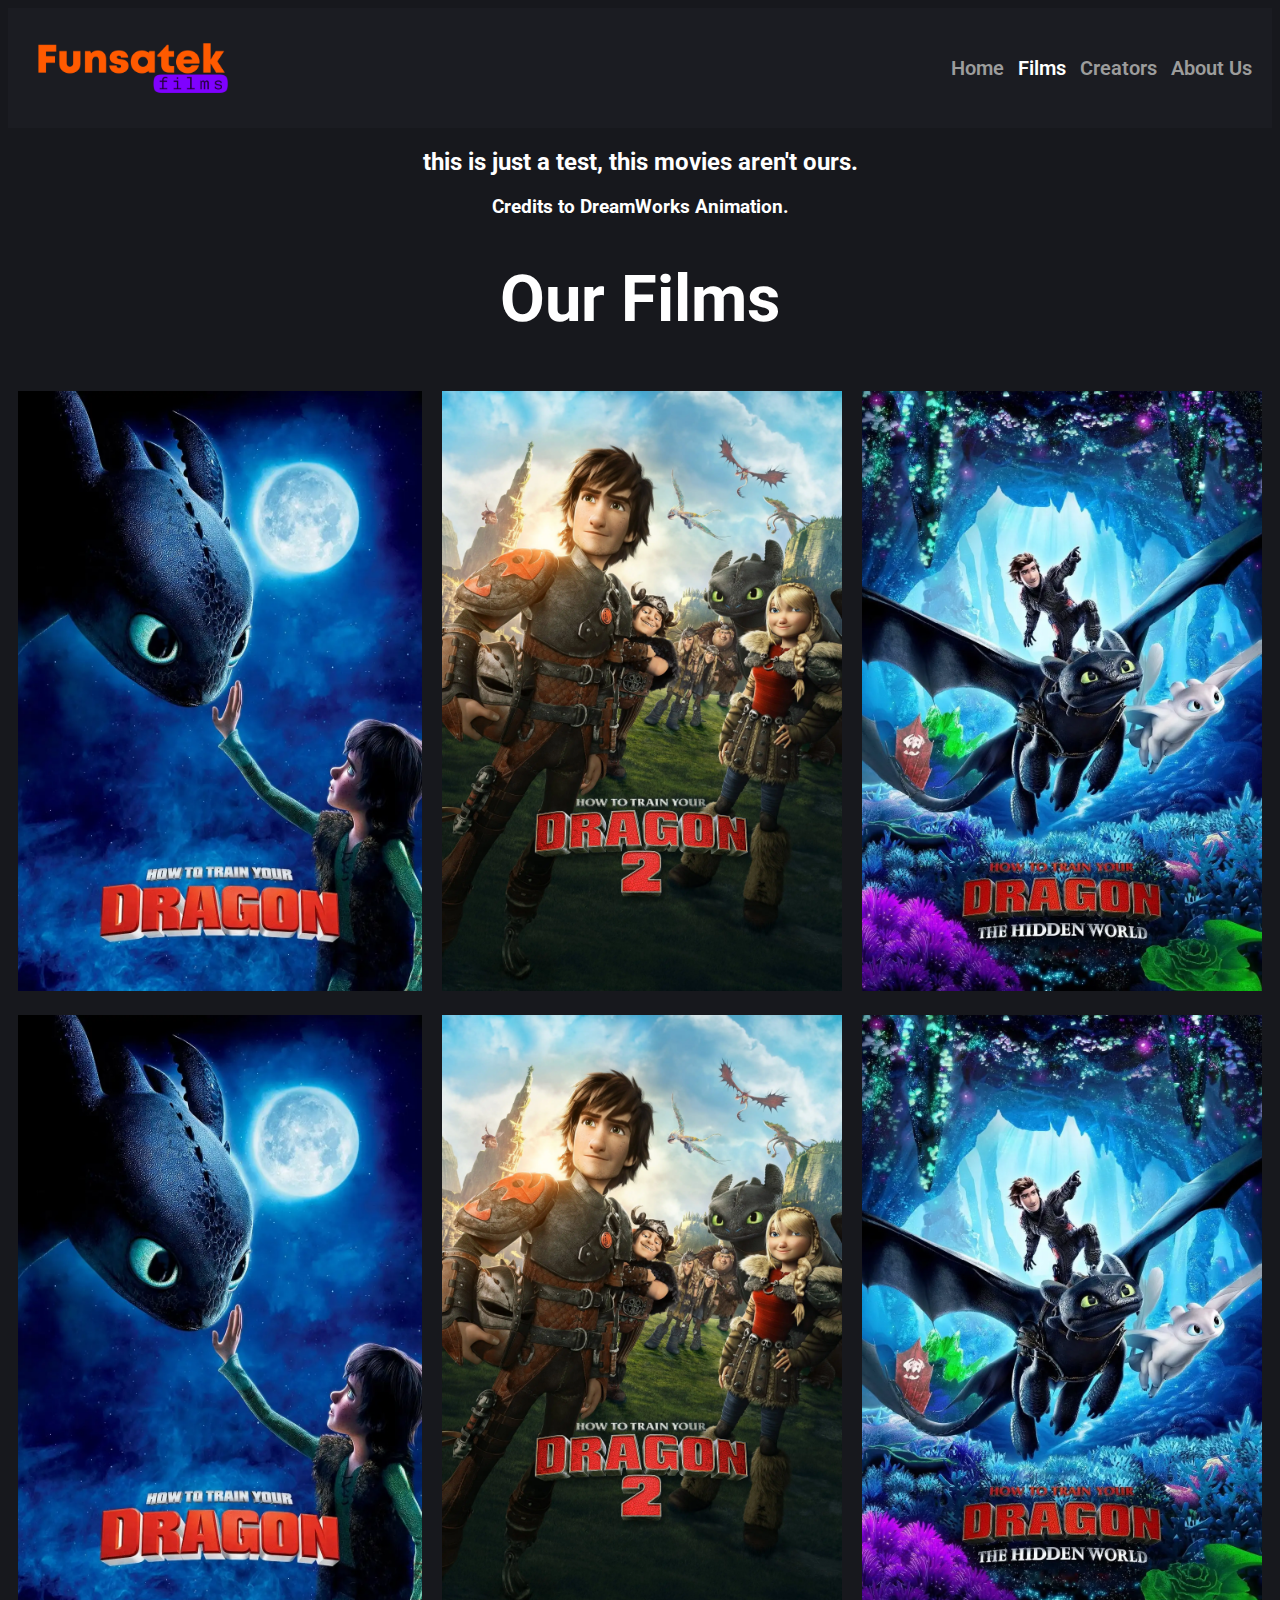
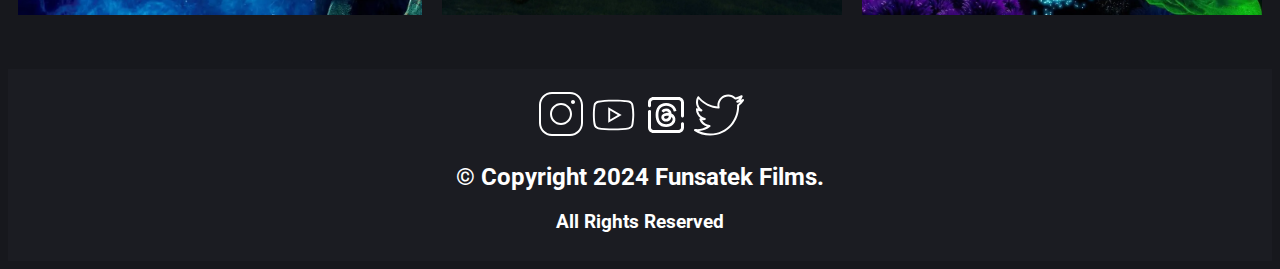
<file: films/index.html>
<!DOCTYPE html>
<html lang="en">
<head>
    <meta charset="UTF-8">
    <meta name="viewport" content="width=device-width, initial-scale=1.0">
    <title>Funsatek Films - Films</title>
    <link rel="icon" type="image/x-icon" href="/img/logo.ico">
    <link href='https://fonts.googleapis.com/css?family=Roboto' rel='stylesheet'>
    <link rel="stylesheet" href="header.css">
    <link rel="stylesheet" href="footer.css">
    <link rel="stylesheet" href="style.css">
    <link rel="stylesheet" href="../colors.css">
</head>
<body>
    <header>
        <div class="logo">
            <img src="../img/header_logo.PNG" alt="Funsatek Films">
        </div>
        <nav>
            <a href="../" class="nav-link">Home</a>
            <a href="#" class="nav-link-in">Films</a>
            <a href="" class="nav-link">Creators</a>
            <a href="../about" class="nav-link">About Us</a>
        </nav>
    
    </header>
    
    <h2 class="placeholder">this is just a test, this movies aren't ours.</h2>
    <h3 class="placeholder">Credits to DreamWorks Animation.</h3>
    
    <div class="films">
        <div class="films-text"><h1>Our Films</h1></div>
        <div class="films-posters">
            <a href="" class="film-poster"><img src="img/httyd-poster.webp" alt=""></a>
            
            <a href="" class="film-poster"><img src="img/httyd2-poster.webp" alt=""></a>
    
            <a href="" class="film-poster"><img src="img/htty3-poster.webp" alt=""></a>

        </div>

        <div class="films-posters">
            <a href="" class="film-poster"><img src="img/httyd-poster.webp" alt=""></a>
            
            <a href="" class="film-poster"><img src="img/httyd2-poster.webp" alt=""></a>
    
            <a href="" class="film-poster"><img src="img/htty3-poster.webp" alt=""></a>
        </div>

    </div>
    <footer>
        <div class="footer-items">
            <div class="footer-social">
                <a href="https://www.instagram.com/funsatekfilms" class="social-network"><svg xmlns="http://www.w3.org/2000/svg" x="0px" y="0px" width="50" height="50" viewBox="0,0,256,256"
                    style="fill:#000000;">
                    <g fill="#ffffff" fill-rule="nonzero" stroke="none" stroke-width="1" stroke-linecap="butt" stroke-linejoin="miter" stroke-miterlimit="10" stroke-dasharray="" stroke-dashoffset="0" font-family="none" font-weight="none" font-size="none" text-anchor="none" style="mix-blend-mode: normal"><g transform="scale(5.12,5.12)"><path d="M16,3c-7.16752,0 -13,5.83248 -13,13v18c0,7.16752 5.83248,13 13,13h18c7.16752,0 13,-5.83248 13,-13v-18c0,-7.16752 -5.83248,-13 -13,-13zM16,5h18c6.08648,0 11,4.91352 11,11v18c0,6.08648 -4.91352,11 -11,11h-18c-6.08648,0 -11,-4.91352 -11,-11v-18c0,-6.08648 4.91352,-11 11,-11zM37,11c-1.10457,0 -2,0.89543 -2,2c0,1.10457 0.89543,2 2,2c1.10457,0 2,-0.89543 2,-2c0,-1.10457 -0.89543,-2 -2,-2zM25,14c-6.06329,0 -11,4.93671 -11,11c0,6.06329 4.93671,11 11,11c6.06329,0 11,-4.93671 11,-11c0,-6.06329 -4.93671,-11 -11,-11zM25,16c4.98241,0 9,4.01759 9,9c0,4.98241 -4.01759,9 -9,9c-4.98241,0 -9,-4.01759 -9,-9c0,-4.98241 4.01759,-9 9,-9z"></path></g></g>
                    </svg></a>
                
                <a href="https://www.youtube.com/@funsatekfilms" class="social-network"><svg xmlns="http://www.w3.org/2000/svg" x="0px" y="0px" width="48" height="48" viewBox="0,0,256,256"
                    style="fill:#000000;">
                    <g fill="#ffffff" fill-rule="nonzero" stroke="none" stroke-width="1" stroke-linecap="butt" stroke-linejoin="miter" stroke-miterlimit="10" stroke-dasharray="" stroke-dashoffset="0" font-family="none" font-weight="none" font-size="none" text-anchor="none" style="mix-blend-mode: normal"><g transform="scale(5.12,5.12)"><path d="M24.40234,9c-6.60156,0 -12.80078,0.5 -16.10156,1.19922c-2.19922,0.5 -4.10156,2 -4.5,4.30078c-0.39844,2.39844 -0.80078,6 -0.80078,10.5c0,4.5 0.39844,8 0.89844,10.5c0.40234,2.19922 2.30078,3.80078 4.5,4.30078c3.50391,0.69922 9.5,1.19922 16.10156,1.19922c6.60156,0 12.59766,-0.5 16.09766,-1.19922c2.20313,-0.5 4.10156,-2 4.5,-4.30078c0.40234,-2.5 0.90234,-6.09766 1,-10.59766c0,-4.5 -0.5,-8.10156 -1,-10.60156c-0.39844,-2.19922 -2.29687,-3.80078 -4.5,-4.30078c-3.5,-0.5 -9.59766,-1 -16.19531,-1zM24.40234,11c7.19922,0 12.99609,0.59766 15.79688,1.09766c1.5,0.40234 2.69922,1.40234 2.89844,2.70313c0.60156,3.19922 1,6.60156 1,10.10156c-0.09766,4.29688 -0.59766,7.79688 -1,10.29688c-0.29687,1.89844 -2.29687,2.5 -2.89844,2.70313c-3.60156,0.69922 -9.60156,1.19531 -15.60156,1.19531c-6,0 -12.09766,-0.39844 -15.59766,-1.19531c-1.5,-0.40234 -2.69922,-1.40234 -2.89844,-2.70312c-0.80078,-2.80078 -1.10156,-6.5 -1.10156,-10.19922c0,-4.60156 0.40234,-8 0.80078,-10.09766c0.30078,-1.90234 2.39844,-2.50391 2.89844,-2.70312c3.30078,-0.69922 9.40234,-1.19922 15.70313,-1.19922zM19,17v16l14,-8zM21,20.40234l8,4.59766l-8,4.59766z"></path></g></g>
                    </svg></a>
    
                <a href="" class="social-network"><svg xmlns="http://www.w3.org/2000/svg" x="0px" y="0px" width="48" height="48" viewBox="0,0,256,256"
                    style="fill:#000000;">
                    <g fill="#ffffff" fill-rule="nonzero" stroke="none" stroke-width="1" stroke-linecap="butt" stroke-linejoin="miter" stroke-miterlimit="10" stroke-dasharray="" stroke-dashoffset="0" font-family="none" font-weight="none" font-size="none" text-anchor="none" style="mix-blend-mode: normal"><g transform="scale(5.33333,5.33333)"><path d="M11.5,6c-3.01977,0 -5.5,2.48023 -5.5,5.5v3.16016c-0.00765,0.54095 0.27656,1.04412 0.74381,1.31683c0.46725,0.27271 1.04514,0.27271 1.51238,0c0.46725,-0.27271 0.75146,-0.77588 0.74381,-1.31683v-3.16016c0,-1.39823 1.10177,-2.5 2.5,-2.5h25c1.39823,0 2.5,1.10177 2.5,2.5v13.5c-0.00765,0.54095 0.27656,1.04412 0.74381,1.31683c0.46725,0.27271 1.04514,0.27271 1.51238,0c0.46725,-0.27271 0.75146,-0.77588 0.74381,-1.31683v-13.5c0,-3.01977 -2.48023,-5.5 -5.5,-5.5zM24.16211,12.00195c-3.519,0.024 -6.2305,1.21597 -8.0625,3.54297c-1.614,2.053 -2.44756,4.8948 -2.47656,8.4668c0.028,3.551 0.86156,6.39136 2.47656,8.44336c1.831,2.327 4.54403,3.51897 8.08203,3.54297c3.128,-0.021 5.33897,-0.84778 7.16797,-2.67578c2.43,-2.428 2.35378,-5.4737 1.55078,-7.3457c-0.58,-1.352 -1.67678,-2.44606 -3.17578,-3.16406c-0.035,-0.018 -0.07142,-0.03378 -0.10742,-0.05078c-0.264,-3.38 -2.21392,-5.32275 -5.41992,-5.34375c-1.944,0 -3.56445,0.83552 -4.56445,2.35352c-0.112,0.17 -0.06744,0.39862 0.10156,0.51563l1.66797,1.14453c0.083,0.057 0.1852,0.07759 0.2832,0.05859c0.098,-0.019 0.18719,-0.07811 0.24219,-0.16211c0.604,-0.915 1.56788,-1.10547 2.29688,-1.10547c0.886,0.005 1.54403,0.25047 1.95703,0.73047c0.223,0.259 0.39372,0.59777 0.51172,1.00977c-0.757,-0.091 -1.5623,-0.11245 -2.4043,-0.06445c-3.106,0.179 -5.1038,2.01908 -4.9668,4.58008c0.069,1.306 0.71908,2.43102 1.83008,3.16602c0.918,0.605 2.09727,0.90494 3.32227,0.83594c1.621,-0.089 2.89602,-0.71252 3.79102,-1.85352c0.573,-0.729 0.95973,-1.62461 1.17773,-2.72461c0.422,0.341 0.73178,0.74036 0.92578,1.19336c0.455,1.058 0.47888,2.80047 -0.95312,4.23047c-1.294,1.293 -2.86323,1.85409 -5.24023,1.87109c-2.642,-0.02 -4.63201,-0.85824 -5.91602,-2.49023c-1.219,-1.55 -1.85005,-3.80613 -1.87305,-6.70312c0.023,-2.903 0.65405,-5.16094 1.87305,-6.71094c1.284,-1.632 3.27416,-2.47123 5.91016,-2.49024c2.665,0.02 4.69234,0.86381 6.02734,2.50781c0.653,0.804 1.15333,1.8223 1.48633,3.0293c0.055,0.198 0.26098,0.31467 0.45898,0.26367l1.95508,-0.52148c0.097,-0.025 0.17852,-0.08978 0.22852,-0.17578c0.049,-0.088 0.06116,-0.19011 0.03516,-0.28711c-0.431,-1.585 -1.11516,-2.9608 -2.03516,-4.0918c-1.882,-2.315 -4.62106,-3.50139 -8.16406,-3.52539zM7.47656,18.88281c-0.82766,0.01293 -1.48844,0.69381 -1.47656,1.52148v16.0957c0,3.01977 2.48023,5.5 5.5,5.5h25c3.01977,0 5.5,-2.48023 5.5,-5.5v-3.71289c0.00765,-0.54095 -0.27656,-1.04412 -0.74381,-1.31683c-0.46725,-0.27271 -1.04514,-0.27271 -1.51238,0c-0.46725,0.27271 -0.75146,0.77588 -0.74381,1.31683v3.71289c0,1.39823 -1.10177,2.5 -2.5,2.5h-25c-1.39823,0 -2.5,-1.10177 -2.5,-2.5v-16.0957c0.00582,-0.40562 -0.15288,-0.7963 -0.43991,-1.08296c-0.28703,-0.28666 -0.67792,-0.44486 -1.08353,-0.43852zM25.12305,24.67383c0.597,0 1.16626,0.04662 1.69727,0.14063c-0.284,2.414 -1.41605,2.80914 -2.49805,2.86914c-0.742,0.029 -1.4298,-0.15639 -1.8418,-0.52539c-0.251,-0.225 -0.3873,-0.50503 -0.4043,-0.83203c-0.038,-0.721 0.56319,-1.52781 2.36719,-1.63281c0.23,-0.013 0.45669,-0.01953 0.67969,-0.01953z"></path></g></g>
                    </svg></a>
                
                <a href="" class="social-network"><svg xmlns="http://www.w3.org/2000/svg" x="0px" y="0px" width="50" height="50" viewBox="0,0,256,256"
                    style="fill:#000000;">
                    <g fill="#ffffff" fill-rule="nonzero" stroke="none" stroke-width="1" stroke-linecap="butt" stroke-linejoin="miter" stroke-miterlimit="10" stroke-dasharray="" stroke-dashoffset="0" font-family="none" font-weight="none" font-size="none" text-anchor="none" style="mix-blend-mode: normal"><g transform="scale(5.12,5.12)"><path d="M34.21875,5.46875c-5.98047,0 -10.84375,4.86328 -10.84375,10.84375c0,0.35938 0.08984,0.71094 0.125,1.0625c-7.39453,-0.70703 -13.93359,-4.26953 -18.375,-9.71875c-0.20703,-0.26172 -0.52734,-0.40234 -0.86328,-0.37891c-0.33203,0.02344 -0.62891,0.21484 -0.79297,0.50391c-0.93359,1.60547 -1.46875,3.45313 -1.46875,5.4375c0,2.40234 0.85938,4.60156 2.1875,6.40625c-0.25781,-0.11328 -0.53906,-0.17578 -0.78125,-0.3125c-0.30859,-0.16406 -0.67969,-0.15625 -0.98047,0.02344c-0.30078,0.17969 -0.48438,0.50391 -0.48828,0.85156v0.125c0,3.68359 1.90625,6.88281 4.71875,8.84375c-0.03125,-0.00391 -0.0625,0.00781 -0.09375,0c-0.34375,-0.05859 -0.69141,0.0625 -0.92187,0.32422c-0.23047,0.26172 -0.30469,0.625 -0.20312,0.95703c1.11719,3.47266 3.96875,6.125 7.5,7.09375c-2.8125,1.67188 -6.07422,2.65625 -9.59375,2.65625c-0.76172,0 -1.49219,-0.03906 -2.21875,-0.125c-0.46875,-0.0625 -0.91797,0.21094 -1.07422,0.65625c-0.16016,0.44531 0.01563,0.94141 0.41797,1.1875c4.51172,2.89453 9.86719,4.59375 15.625,4.59375c9.33203,0 16.65234,-3.89844 21.5625,-9.46875c4.91016,-5.57031 7.46875,-12.80469 7.46875,-19.5625c0,-0.28516 -0.02344,-0.5625 -0.03125,-0.84375c1.83203,-1.40234 3.46875,-3.04687 4.75,-4.96875c0.25391,-0.37109 0.22656,-0.86719 -0.06641,-1.21094c-0.28906,-0.34375 -0.77734,-0.44922 -1.18359,-0.25781c-0.51562,0.23047 -1.11719,0.25391 -1.65625,0.4375c0.71094,-0.94922 1.32031,-1.97266 1.6875,-3.125c0.125,-0.39453 -0.01172,-0.82812 -0.33594,-1.08594c-0.32422,-0.25391 -0.77734,-0.28516 -1.13281,-0.07031c-1.70703,1.01172 -3.59766,1.72266 -5.59375,2.15625c-1.9375,-1.8125 -4.48828,-3.03125 -7.34375,-3.03125zM34.21875,7.46875c2.55078,0 4.85547,1.08984 6.46875,2.8125c0.24219,0.25 0.59766,0.35547 0.9375,0.28125c1.30469,-0.25781 2.54297,-0.63672 3.75,-1.125c-0.69531,0.9375 -1.55469,1.73828 -2.5625,2.34375c-0.45703,0.22266 -0.67187,0.75 -0.50391,1.23047c0.16406,0.47656 0.66406,0.75391 1.16016,0.64453c1,-0.12109 1.89063,-0.52734 2.84375,-0.78125c-0.85547,0.92578 -1.79297,1.76172 -2.8125,2.5c-0.27734,0.20313 -0.42969,0.53125 -0.40625,0.875c0.01563,0.40625 0.03125,0.80859 0.03125,1.21875c0,6.25 -2.39844,13.03516 -6.96875,18.21875c-4.57031,5.18359 -11.28125,8.8125 -20.0625,8.8125c-3.98828,0 -7.75391,-0.88281 -11.15625,-2.4375c4.21875,-0.32422 8.10938,-1.81641 11.25,-4.28125c0.32813,-0.26172 0.45703,-0.69922 0.32422,-1.09766c-0.13281,-0.39844 -0.5,-0.67187 -0.91797,-0.68359c-3.29687,-0.05859 -6.05859,-1.97656 -7.53125,-4.6875c0.05469,0 0.10156,0 0.15625,0c0.98828,0 1.96484,-0.125 2.875,-0.375c0.4375,-0.12891 0.73828,-0.53516 0.72266,-0.99219c-0.01562,-0.45703 -0.33984,-0.84766 -0.78516,-0.94531c-3.55859,-0.71875 -6.22656,-3.61719 -6.84375,-7.21875c1.00781,0.34766 2.03906,0.62109 3.15625,0.65625c0.45703,0.02734 0.87109,-0.25781 1.01172,-0.69141c0.14063,-0.43359 -0.03125,-0.91016 -0.41797,-1.15234c-2.375,-1.58984 -3.9375,-4.29687 -3.9375,-7.375c0,-1.14062 0.29688,-2.1875 0.6875,-3.1875c5,5.48828 12,9.13281 19.90625,9.53125c0.3125,0.01563 0.61719,-0.11328 0.82031,-0.35156c0.20313,-0.24219 0.28125,-0.5625 0.21094,-0.86719c-0.15234,-0.64844 -0.25,-1.33594 -0.25,-2.03125c0,-4.89844 3.94531,-8.84375 8.84375,-8.84375z"></path></g></g>
                    </svg></a>
            </div>
            <h2 id="copyright-text">
                
            </h2>
    
            <h3 id="rights-reserved-text"></h3>
            
        </div>
        
    </footer>

    <script type="text/javascript" src="../footer.js"></script>

</body>

</html>
</file>
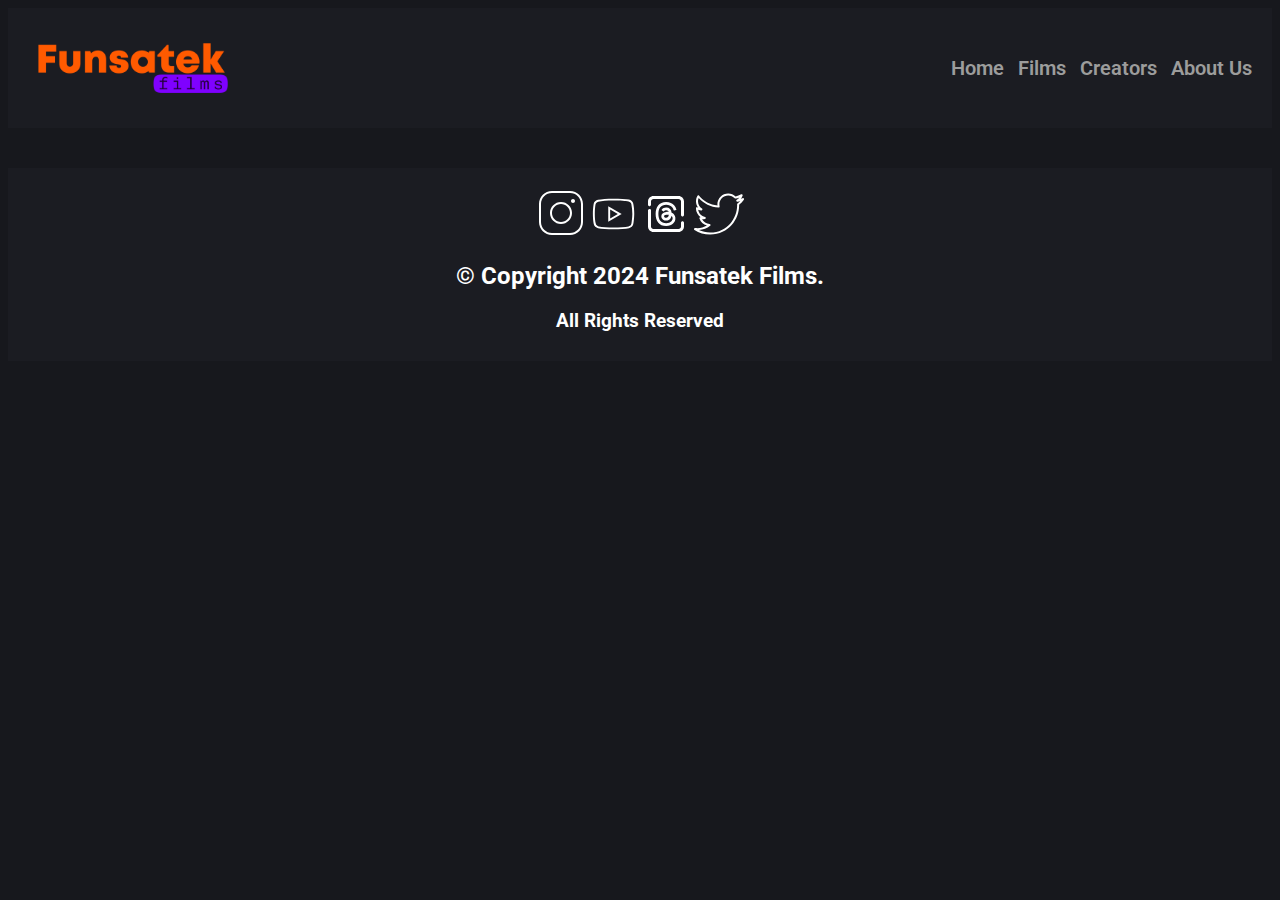
<file: templates/index.html>
<!DOCTYPE html>
<html lang="en">
<head>
    <meta charset="UTF-8">
    <meta name="viewport" content="width=device-width, initial-scale=1.0">
    <title>Funsatek Films - </title>
    <link rel="icon" type="image/x-icon" href="/img/logo.ico">
    <link href='https://fonts.googleapis.com/css?family=Roboto' rel='stylesheet'>
    <link rel="stylesheet" href="header.css">
    <link rel="stylesheet" href="footer.css">
    <link rel="stylesheet" href="style.css">
    <link rel="stylesheet" href="../colors.css">
</head>
<body>

    <header>
        <div class="logo">
            <img src="../img/header_logo.PNG" alt="Funsatek Films">
        </div>
        <nav>
            <a href="" class="nav-link">Home</a>
            <a href="" class="nav-link">Films</a>
            <a href="" class="nav-link">Creators</a>
            <a href="" class="nav-link">About Us</a>
        </nav>
    </header>


    
    <footer>
        <div class="footer-items">
            <div class="footer-social">
                <a href="https://www.instagram.com/funsatekfilms" class="social-network"><svg xmlns="http://www.w3.org/2000/svg" x="0px" y="0px" width="50" height="50" viewBox="0,0,256,256"
                    style="fill:#000000;">
                    <g fill="#ffffff" fill-rule="nonzero" stroke="none" stroke-width="1" stroke-linecap="butt" stroke-linejoin="miter" stroke-miterlimit="10" stroke-dasharray="" stroke-dashoffset="0" font-family="none" font-weight="none" font-size="none" text-anchor="none" style="mix-blend-mode: normal"><g transform="scale(5.12,5.12)"><path d="M16,3c-7.16752,0 -13,5.83248 -13,13v18c0,7.16752 5.83248,13 13,13h18c7.16752,0 13,-5.83248 13,-13v-18c0,-7.16752 -5.83248,-13 -13,-13zM16,5h18c6.08648,0 11,4.91352 11,11v18c0,6.08648 -4.91352,11 -11,11h-18c-6.08648,0 -11,-4.91352 -11,-11v-18c0,-6.08648 4.91352,-11 11,-11zM37,11c-1.10457,0 -2,0.89543 -2,2c0,1.10457 0.89543,2 2,2c1.10457,0 2,-0.89543 2,-2c0,-1.10457 -0.89543,-2 -2,-2zM25,14c-6.06329,0 -11,4.93671 -11,11c0,6.06329 4.93671,11 11,11c6.06329,0 11,-4.93671 11,-11c0,-6.06329 -4.93671,-11 -11,-11zM25,16c4.98241,0 9,4.01759 9,9c0,4.98241 -4.01759,9 -9,9c-4.98241,0 -9,-4.01759 -9,-9c0,-4.98241 4.01759,-9 9,-9z"></path></g></g>
                    </svg></a>
                
                <a href="https://www.youtube.com/@funsatekfilms" class="social-network"><svg xmlns="http://www.w3.org/2000/svg" x="0px" y="0px" width="48" height="48" viewBox="0,0,256,256"
                    style="fill:#000000;">
                    <g fill="#ffffff" fill-rule="nonzero" stroke="none" stroke-width="1" stroke-linecap="butt" stroke-linejoin="miter" stroke-miterlimit="10" stroke-dasharray="" stroke-dashoffset="0" font-family="none" font-weight="none" font-size="none" text-anchor="none" style="mix-blend-mode: normal"><g transform="scale(5.12,5.12)"><path d="M24.40234,9c-6.60156,0 -12.80078,0.5 -16.10156,1.19922c-2.19922,0.5 -4.10156,2 -4.5,4.30078c-0.39844,2.39844 -0.80078,6 -0.80078,10.5c0,4.5 0.39844,8 0.89844,10.5c0.40234,2.19922 2.30078,3.80078 4.5,4.30078c3.50391,0.69922 9.5,1.19922 16.10156,1.19922c6.60156,0 12.59766,-0.5 16.09766,-1.19922c2.20313,-0.5 4.10156,-2 4.5,-4.30078c0.40234,-2.5 0.90234,-6.09766 1,-10.59766c0,-4.5 -0.5,-8.10156 -1,-10.60156c-0.39844,-2.19922 -2.29687,-3.80078 -4.5,-4.30078c-3.5,-0.5 -9.59766,-1 -16.19531,-1zM24.40234,11c7.19922,0 12.99609,0.59766 15.79688,1.09766c1.5,0.40234 2.69922,1.40234 2.89844,2.70313c0.60156,3.19922 1,6.60156 1,10.10156c-0.09766,4.29688 -0.59766,7.79688 -1,10.29688c-0.29687,1.89844 -2.29687,2.5 -2.89844,2.70313c-3.60156,0.69922 -9.60156,1.19531 -15.60156,1.19531c-6,0 -12.09766,-0.39844 -15.59766,-1.19531c-1.5,-0.40234 -2.69922,-1.40234 -2.89844,-2.70312c-0.80078,-2.80078 -1.10156,-6.5 -1.10156,-10.19922c0,-4.60156 0.40234,-8 0.80078,-10.09766c0.30078,-1.90234 2.39844,-2.50391 2.89844,-2.70312c3.30078,-0.69922 9.40234,-1.19922 15.70313,-1.19922zM19,17v16l14,-8zM21,20.40234l8,4.59766l-8,4.59766z"></path></g></g>
                    </svg></a>
    
                <a href="" class="social-network"><svg xmlns="http://www.w3.org/2000/svg" x="0px" y="0px" width="48" height="48" viewBox="0,0,256,256"
                    style="fill:#000000;">
                    <g fill="#ffffff" fill-rule="nonzero" stroke="none" stroke-width="1" stroke-linecap="butt" stroke-linejoin="miter" stroke-miterlimit="10" stroke-dasharray="" stroke-dashoffset="0" font-family="none" font-weight="none" font-size="none" text-anchor="none" style="mix-blend-mode: normal"><g transform="scale(5.33333,5.33333)"><path d="M11.5,6c-3.01977,0 -5.5,2.48023 -5.5,5.5v3.16016c-0.00765,0.54095 0.27656,1.04412 0.74381,1.31683c0.46725,0.27271 1.04514,0.27271 1.51238,0c0.46725,-0.27271 0.75146,-0.77588 0.74381,-1.31683v-3.16016c0,-1.39823 1.10177,-2.5 2.5,-2.5h25c1.39823,0 2.5,1.10177 2.5,2.5v13.5c-0.00765,0.54095 0.27656,1.04412 0.74381,1.31683c0.46725,0.27271 1.04514,0.27271 1.51238,0c0.46725,-0.27271 0.75146,-0.77588 0.74381,-1.31683v-13.5c0,-3.01977 -2.48023,-5.5 -5.5,-5.5zM24.16211,12.00195c-3.519,0.024 -6.2305,1.21597 -8.0625,3.54297c-1.614,2.053 -2.44756,4.8948 -2.47656,8.4668c0.028,3.551 0.86156,6.39136 2.47656,8.44336c1.831,2.327 4.54403,3.51897 8.08203,3.54297c3.128,-0.021 5.33897,-0.84778 7.16797,-2.67578c2.43,-2.428 2.35378,-5.4737 1.55078,-7.3457c-0.58,-1.352 -1.67678,-2.44606 -3.17578,-3.16406c-0.035,-0.018 -0.07142,-0.03378 -0.10742,-0.05078c-0.264,-3.38 -2.21392,-5.32275 -5.41992,-5.34375c-1.944,0 -3.56445,0.83552 -4.56445,2.35352c-0.112,0.17 -0.06744,0.39862 0.10156,0.51563l1.66797,1.14453c0.083,0.057 0.1852,0.07759 0.2832,0.05859c0.098,-0.019 0.18719,-0.07811 0.24219,-0.16211c0.604,-0.915 1.56788,-1.10547 2.29688,-1.10547c0.886,0.005 1.54403,0.25047 1.95703,0.73047c0.223,0.259 0.39372,0.59777 0.51172,1.00977c-0.757,-0.091 -1.5623,-0.11245 -2.4043,-0.06445c-3.106,0.179 -5.1038,2.01908 -4.9668,4.58008c0.069,1.306 0.71908,2.43102 1.83008,3.16602c0.918,0.605 2.09727,0.90494 3.32227,0.83594c1.621,-0.089 2.89602,-0.71252 3.79102,-1.85352c0.573,-0.729 0.95973,-1.62461 1.17773,-2.72461c0.422,0.341 0.73178,0.74036 0.92578,1.19336c0.455,1.058 0.47888,2.80047 -0.95312,4.23047c-1.294,1.293 -2.86323,1.85409 -5.24023,1.87109c-2.642,-0.02 -4.63201,-0.85824 -5.91602,-2.49023c-1.219,-1.55 -1.85005,-3.80613 -1.87305,-6.70312c0.023,-2.903 0.65405,-5.16094 1.87305,-6.71094c1.284,-1.632 3.27416,-2.47123 5.91016,-2.49024c2.665,0.02 4.69234,0.86381 6.02734,2.50781c0.653,0.804 1.15333,1.8223 1.48633,3.0293c0.055,0.198 0.26098,0.31467 0.45898,0.26367l1.95508,-0.52148c0.097,-0.025 0.17852,-0.08978 0.22852,-0.17578c0.049,-0.088 0.06116,-0.19011 0.03516,-0.28711c-0.431,-1.585 -1.11516,-2.9608 -2.03516,-4.0918c-1.882,-2.315 -4.62106,-3.50139 -8.16406,-3.52539zM7.47656,18.88281c-0.82766,0.01293 -1.48844,0.69381 -1.47656,1.52148v16.0957c0,3.01977 2.48023,5.5 5.5,5.5h25c3.01977,0 5.5,-2.48023 5.5,-5.5v-3.71289c0.00765,-0.54095 -0.27656,-1.04412 -0.74381,-1.31683c-0.46725,-0.27271 -1.04514,-0.27271 -1.51238,0c-0.46725,0.27271 -0.75146,0.77588 -0.74381,1.31683v3.71289c0,1.39823 -1.10177,2.5 -2.5,2.5h-25c-1.39823,0 -2.5,-1.10177 -2.5,-2.5v-16.0957c0.00582,-0.40562 -0.15288,-0.7963 -0.43991,-1.08296c-0.28703,-0.28666 -0.67792,-0.44486 -1.08353,-0.43852zM25.12305,24.67383c0.597,0 1.16626,0.04662 1.69727,0.14063c-0.284,2.414 -1.41605,2.80914 -2.49805,2.86914c-0.742,0.029 -1.4298,-0.15639 -1.8418,-0.52539c-0.251,-0.225 -0.3873,-0.50503 -0.4043,-0.83203c-0.038,-0.721 0.56319,-1.52781 2.36719,-1.63281c0.23,-0.013 0.45669,-0.01953 0.67969,-0.01953z"></path></g></g>
                    </svg></a>
                
                <a href="" class="social-network"><svg xmlns="http://www.w3.org/2000/svg" x="0px" y="0px" width="50" height="50" viewBox="0,0,256,256"
                    style="fill:#000000;">
                    <g fill="#ffffff" fill-rule="nonzero" stroke="none" stroke-width="1" stroke-linecap="butt" stroke-linejoin="miter" stroke-miterlimit="10" stroke-dasharray="" stroke-dashoffset="0" font-family="none" font-weight="none" font-size="none" text-anchor="none" style="mix-blend-mode: normal"><g transform="scale(5.12,5.12)"><path d="M34.21875,5.46875c-5.98047,0 -10.84375,4.86328 -10.84375,10.84375c0,0.35938 0.08984,0.71094 0.125,1.0625c-7.39453,-0.70703 -13.93359,-4.26953 -18.375,-9.71875c-0.20703,-0.26172 -0.52734,-0.40234 -0.86328,-0.37891c-0.33203,0.02344 -0.62891,0.21484 -0.79297,0.50391c-0.93359,1.60547 -1.46875,3.45313 -1.46875,5.4375c0,2.40234 0.85938,4.60156 2.1875,6.40625c-0.25781,-0.11328 -0.53906,-0.17578 -0.78125,-0.3125c-0.30859,-0.16406 -0.67969,-0.15625 -0.98047,0.02344c-0.30078,0.17969 -0.48438,0.50391 -0.48828,0.85156v0.125c0,3.68359 1.90625,6.88281 4.71875,8.84375c-0.03125,-0.00391 -0.0625,0.00781 -0.09375,0c-0.34375,-0.05859 -0.69141,0.0625 -0.92187,0.32422c-0.23047,0.26172 -0.30469,0.625 -0.20312,0.95703c1.11719,3.47266 3.96875,6.125 7.5,7.09375c-2.8125,1.67188 -6.07422,2.65625 -9.59375,2.65625c-0.76172,0 -1.49219,-0.03906 -2.21875,-0.125c-0.46875,-0.0625 -0.91797,0.21094 -1.07422,0.65625c-0.16016,0.44531 0.01563,0.94141 0.41797,1.1875c4.51172,2.89453 9.86719,4.59375 15.625,4.59375c9.33203,0 16.65234,-3.89844 21.5625,-9.46875c4.91016,-5.57031 7.46875,-12.80469 7.46875,-19.5625c0,-0.28516 -0.02344,-0.5625 -0.03125,-0.84375c1.83203,-1.40234 3.46875,-3.04687 4.75,-4.96875c0.25391,-0.37109 0.22656,-0.86719 -0.06641,-1.21094c-0.28906,-0.34375 -0.77734,-0.44922 -1.18359,-0.25781c-0.51562,0.23047 -1.11719,0.25391 -1.65625,0.4375c0.71094,-0.94922 1.32031,-1.97266 1.6875,-3.125c0.125,-0.39453 -0.01172,-0.82812 -0.33594,-1.08594c-0.32422,-0.25391 -0.77734,-0.28516 -1.13281,-0.07031c-1.70703,1.01172 -3.59766,1.72266 -5.59375,2.15625c-1.9375,-1.8125 -4.48828,-3.03125 -7.34375,-3.03125zM34.21875,7.46875c2.55078,0 4.85547,1.08984 6.46875,2.8125c0.24219,0.25 0.59766,0.35547 0.9375,0.28125c1.30469,-0.25781 2.54297,-0.63672 3.75,-1.125c-0.69531,0.9375 -1.55469,1.73828 -2.5625,2.34375c-0.45703,0.22266 -0.67187,0.75 -0.50391,1.23047c0.16406,0.47656 0.66406,0.75391 1.16016,0.64453c1,-0.12109 1.89063,-0.52734 2.84375,-0.78125c-0.85547,0.92578 -1.79297,1.76172 -2.8125,2.5c-0.27734,0.20313 -0.42969,0.53125 -0.40625,0.875c0.01563,0.40625 0.03125,0.80859 0.03125,1.21875c0,6.25 -2.39844,13.03516 -6.96875,18.21875c-4.57031,5.18359 -11.28125,8.8125 -20.0625,8.8125c-3.98828,0 -7.75391,-0.88281 -11.15625,-2.4375c4.21875,-0.32422 8.10938,-1.81641 11.25,-4.28125c0.32813,-0.26172 0.45703,-0.69922 0.32422,-1.09766c-0.13281,-0.39844 -0.5,-0.67187 -0.91797,-0.68359c-3.29687,-0.05859 -6.05859,-1.97656 -7.53125,-4.6875c0.05469,0 0.10156,0 0.15625,0c0.98828,0 1.96484,-0.125 2.875,-0.375c0.4375,-0.12891 0.73828,-0.53516 0.72266,-0.99219c-0.01562,-0.45703 -0.33984,-0.84766 -0.78516,-0.94531c-3.55859,-0.71875 -6.22656,-3.61719 -6.84375,-7.21875c1.00781,0.34766 2.03906,0.62109 3.15625,0.65625c0.45703,0.02734 0.87109,-0.25781 1.01172,-0.69141c0.14063,-0.43359 -0.03125,-0.91016 -0.41797,-1.15234c-2.375,-1.58984 -3.9375,-4.29687 -3.9375,-7.375c0,-1.14062 0.29688,-2.1875 0.6875,-3.1875c5,5.48828 12,9.13281 19.90625,9.53125c0.3125,0.01563 0.61719,-0.11328 0.82031,-0.35156c0.20313,-0.24219 0.28125,-0.5625 0.21094,-0.86719c-0.15234,-0.64844 -0.25,-1.33594 -0.25,-2.03125c0,-4.89844 3.94531,-8.84375 8.84375,-8.84375z"></path></g></g>
                    </svg></a>
            </div>
            <h2 id="copyright-text">
                
            </h2>
    
            <h3 id="rights-reserved-text"></h3>
            
        </div>
        
    </footer>

    <script type="text/javascript" src="../footer.js"></script>
</body>

</html>
</file>
<file: header.css>
.indev-text{
    color: orange;
}

a{
    text-decoration: none;
}

header{
    display: flex;
    min-height: 70px;
    background-color: var(--accent-color);
    justify-content: space-between;
    align-items: center;
    padding: 10px;
}

.logo{
    display: flex;
    margin-left: 20px;
    align-items: center;
}

.logo img{
    height: 100px;
}


nav a{
    font-weight: 600;
    padding-right: 10px;
    color: var(--txt-off);
    font-size: 20px;
    transition: 0.3s;
}

nav a:hover{
    color: var(--primary-txt-color);
}

.nav-link-in{
    color: var(--primary-txt-color);
}

@media (max-width:700px){
    header{
        flex-direction:column;
    }

    nav{
        padding: 10px 0;
    }
}
</file>
<file: footer.css>
footer{
    margin-top: 40px;
    background-color: var(--accent-color);
    padding-top: 20px;
    padding-bottom: 10px;
}

footer .footer-items{
    text-align: center;
    color: var(--primary-txt-color);
}
</file>
<file: style.css>
.placeholder{
    text-align: center;
    color: var(--primary-txt-color);
}

body{
    background-color: var(--bg-color);
    font-family: 'Roboto';
}
</file>
<file: colors.css>
:root{
    --bg-color: #17181D;
    --accent-color: #1b1c22;
    --primary-txt-color: white;
    --txt-off: rgb(156, 156, 156);
    --button-hover: orangered;
}
</file>
<file: 404/header.css>
.indev-text{
    color: orange;
}

a{
    text-decoration: none;
}

header{
    display: flex;
    min-height: 70px;
    background-color: #1b1c22;
    justify-content: space-between;
    align-items: center;
    padding: 10px;
}

.logo{
    display: flex;
    margin-left: 20px;
    align-items: center;
}

.logo img{
    height: 100px;
}



nav a{
    font-weight: 600;
    padding-right: 10px;
    color: rgb(156, 156, 156);
    font-size: 20px;
}

nav a:hover{
    color: white;
}

.nav-link-in{
    color: white;
}

@media (max-width:700px){
    header{
        flex-direction:column;
    }

    nav{
        padding: 10px 0;
    }
}
</file>
<file: 404/footer.css>
footer{
    margin-top: 40px;
    background-color: #1b1c22;
    padding-top: 20px;
    padding-bottom: 10px;
}

footer .footer-items{
    text-align: center;
    color: white;
}
</file>
<file: 404/style.css>
.items-404{
    text-align: center;
    color: white;
    font-size: 35px;
}

.items-404 h2{
    color: gray;
}

body{
    background-color: #17181D;
    font-family: 'Roboto';
}

@media (max-width:450px){
    .items-404{
        font-size: 20px;
    }
}
</file>
<file: about/header.css>
.indev-text{
    color: orange;
}

a{
    text-decoration: none;
}

header{
    display: flex;
    min-height: 70px;
    background-color: var(--accent-color);
    justify-content: space-between;
    align-items: center;
    padding: 10px;
}

.logo{
    display: flex;
    margin-left: 20px;
    align-items: center;
}

.logo img{
    height: 100px;
}



nav a{
    font-weight: 600;
    padding-right: 10px;
    color: var(--txt-off);
    font-size: 20px;
    transition: 0.3s;
}

nav a:hover{
    color: var(--primary-txt-color);
}

.nav-link-in{
    color: var(--primary-txt-color)
}

@media (max-width:700px){
    header{
        flex-direction:column;
    }

    nav{
        padding: 10px 0;
    }
}
</file>
<file: about/footer.css>
footer{
    margin-top: 40px;
    background-color: var(--accent-color);
    padding-top: 20px;
    padding-bottom: 10px;
}

footer .footer-items{
    text-align: center;
    color: var(--primary-txt-color);
}
</file>
<file: about/style.css>
.about h1{
    color: var(--primary-txt-color);
}

.about h1{
    font-weight: 600;
    font-size: 45px;
}

body{
    background-color: var(--bg-color);
    font-family: 'Roboto';
}

.about h3{
    font-size: 20px;
    color: var(--txt-off);
}

.about-text{
    text-align: center;
}

.about-info{
    background-color: var(--accent-color);
    padding: 20px;
}

.toFilms{
    color: var(--primary-txt-color);
    background-color: transparent;
    border: 3px solid orangered;
    border-radius: 100px;
    cursor: pointer;
    margin-left: 10px;
    transition: 0.3s;
}

.toFilms:hover{
    background-color: var(--button-hover);
}

.toFilms a{
    color: var(--primary-txt-color);
    text-decoration: none;
    font-size: 27px;
    margin: 100px;
}

@media (max-width:700px){
    .toFilms{
        margin-left: 0px;
        margin-top: 50px;
    }
}
</file>
<file: films/header.css>
.indev-text{
    color: orange;
}

a{
    text-decoration: none;
}

header{
    display: flex;
    min-height: 70px;
    background-color: var(--accent-color);
    justify-content: space-between;
    align-items: center;
    padding: 10px;
}

.logo{
    display: flex;
    margin-left: 20px;
    align-items: center;
}

.logo img{
    height: 100px;
}



nav a{
    font-weight: 600;
    padding-right: 10px;
    color: var(--txt-off);
    font-size: 20px;
    transition: 0.3s;
}

nav a:hover{
    color: var(--primary-txt-color);
}

.nav-link-in{
    color: var(--primary-txt-color)
}

@media (max-width:700px){
    header{
        flex-direction:column;
    }

    nav{
        padding: 10px 0;
    }
}
</file>
<file: films/footer.css>
footer{
    margin-top: 40px;
    background-color: var(--accent-color);
    padding-top: 20px;
    padding-bottom: 10px;
}

footer .footer-items{
    text-align: center;
    color: var(--primary-txt-color);
}
</file>
<file: films/style.css>
h1, .placeholder{
    color: var(--primary-txt-color);
    font-weight: 600px;
}

body{
    background-color: var(--bg-color);
    font-family: 'Roboto';
}

.placeholder{
    text-align: center;
}

.films-text h1{
    text-align: center;
    font-size: 65px;
}

.films-posters{
    display: flex;
    justify-content: center;
    align-items: center;

}

.films-posters img{
    max-height: 600px;
    padding: 10px;
}

@media (max-width:1230px){
    .films-posters{
        flex-direction:column;
    }

}
</file>
<file: templates/header.css>
.indev-text{
    color: orange;
}

a{
    text-decoration: none;
}

header{
    display: flex;
    min-height: 70px;
    background-color: var(--accent-color);
    justify-content: space-between;
    align-items: center;
    padding: 10px;
}

.logo{
    display: flex;
    margin-left: 20px;
    align-items: center;
}

.logo img{
    height: 100px;
}



nav a{
    font-weight: 600;
    padding-right: 10px;
    color: var(--txt-off);
    font-size: 20px;
    transition: 0.3s;
}

nav a:hover{
    color: var(--primary-txt-color);
}

.nav-link-in{
    color: var(--primary-txt-color)
}

@media (max-width:700px){
    header{
        flex-direction:column;
    }

    nav{
        padding: 10px 0;
    }
}
</file>
<file: templates/footer.css>
footer{
    margin-top: 40px;
    background-color: var(--accent-color);
    padding-top: 20px;
    padding-bottom: 10px;
}

footer .footer-items{
    text-align: center;
    color: var(--primary-txt-color);
}
</file>
<file: templates/style.css>
body{
    background-color: var(--bg-color);
    font-family: 'Roboto';
}
</file>
